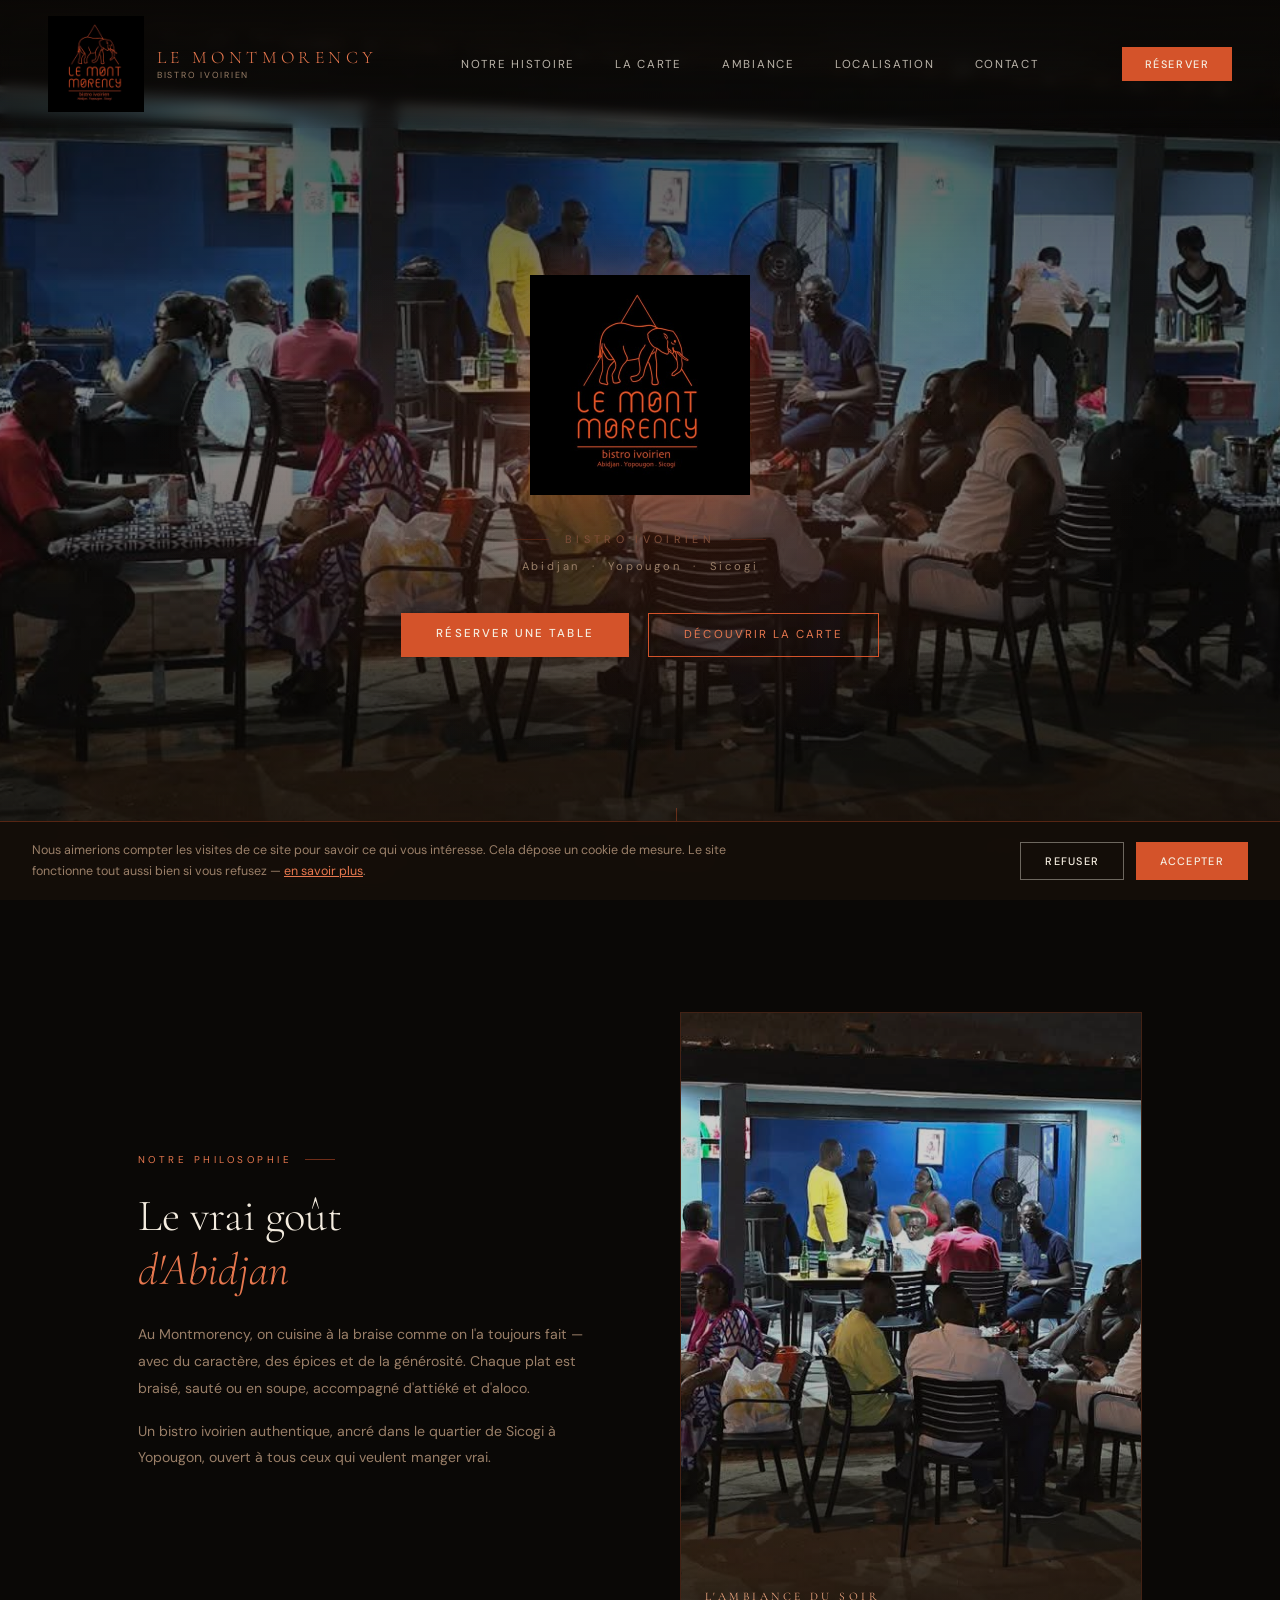
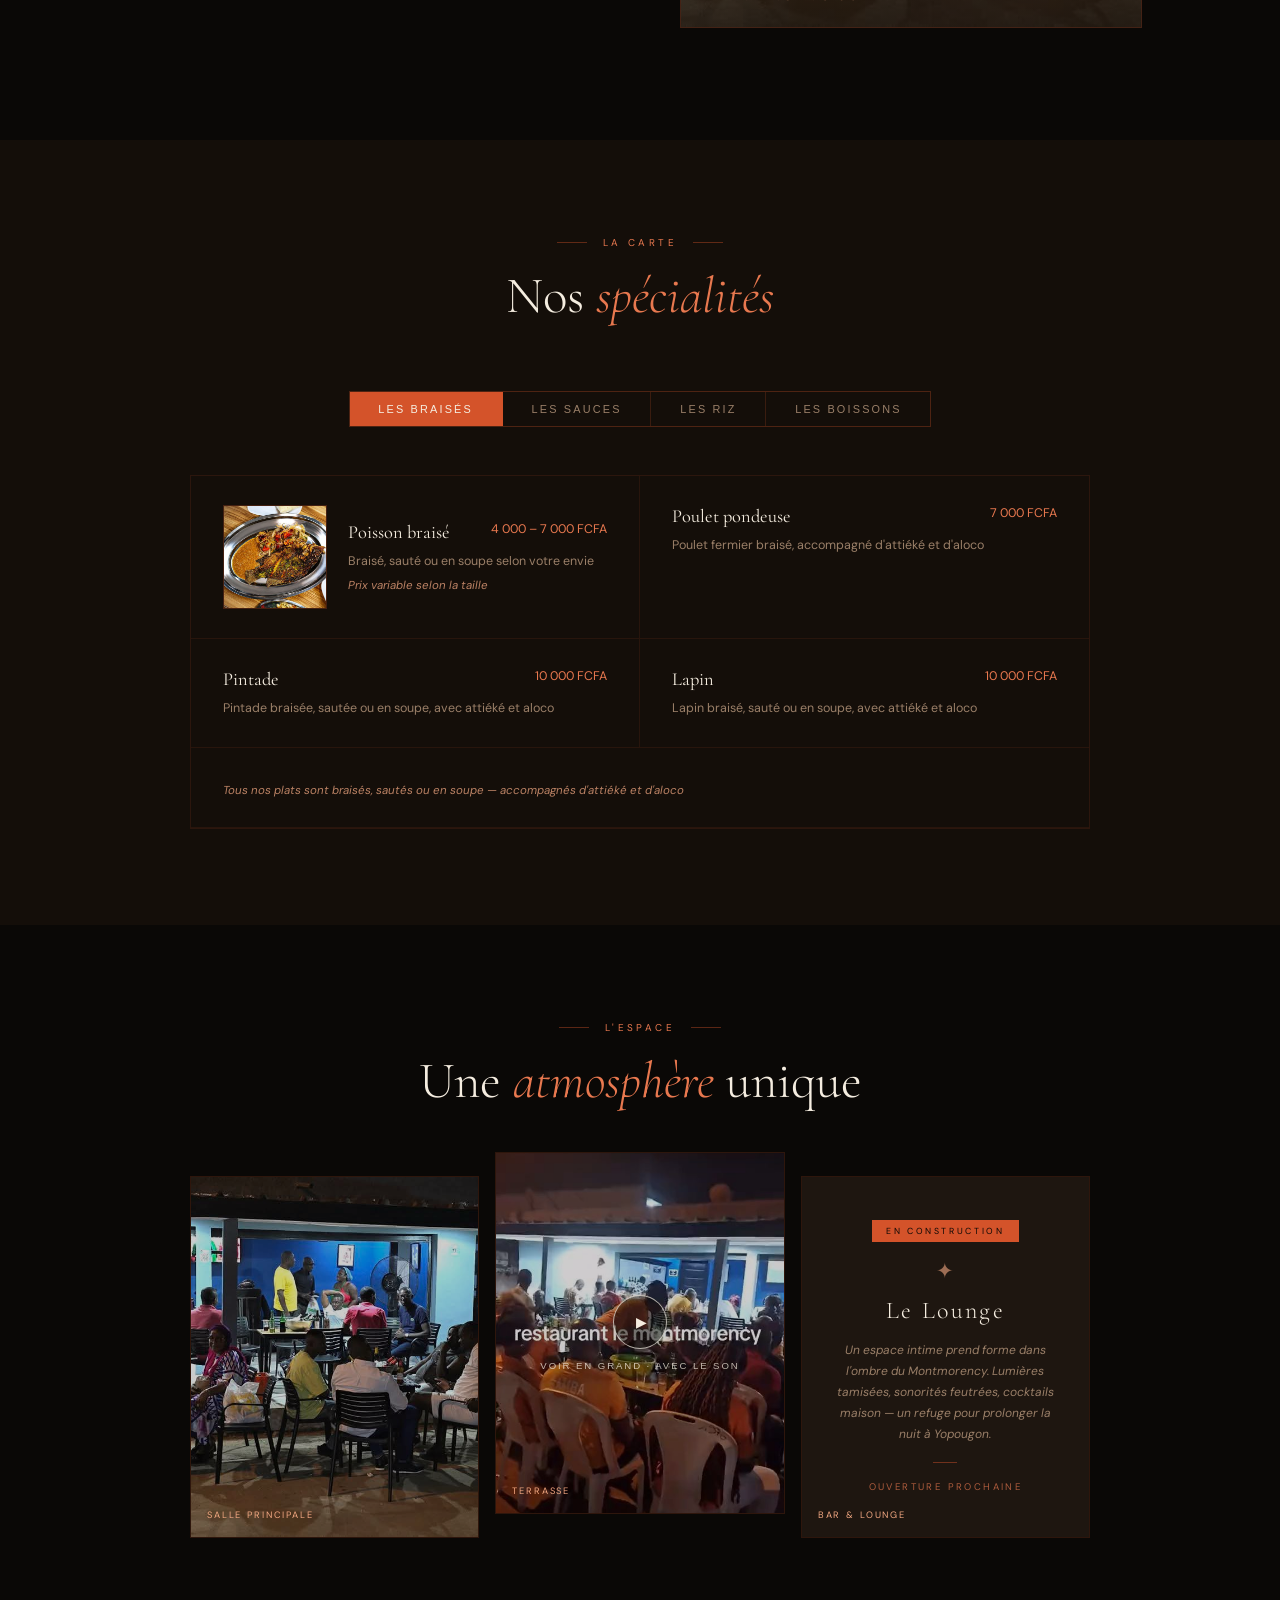
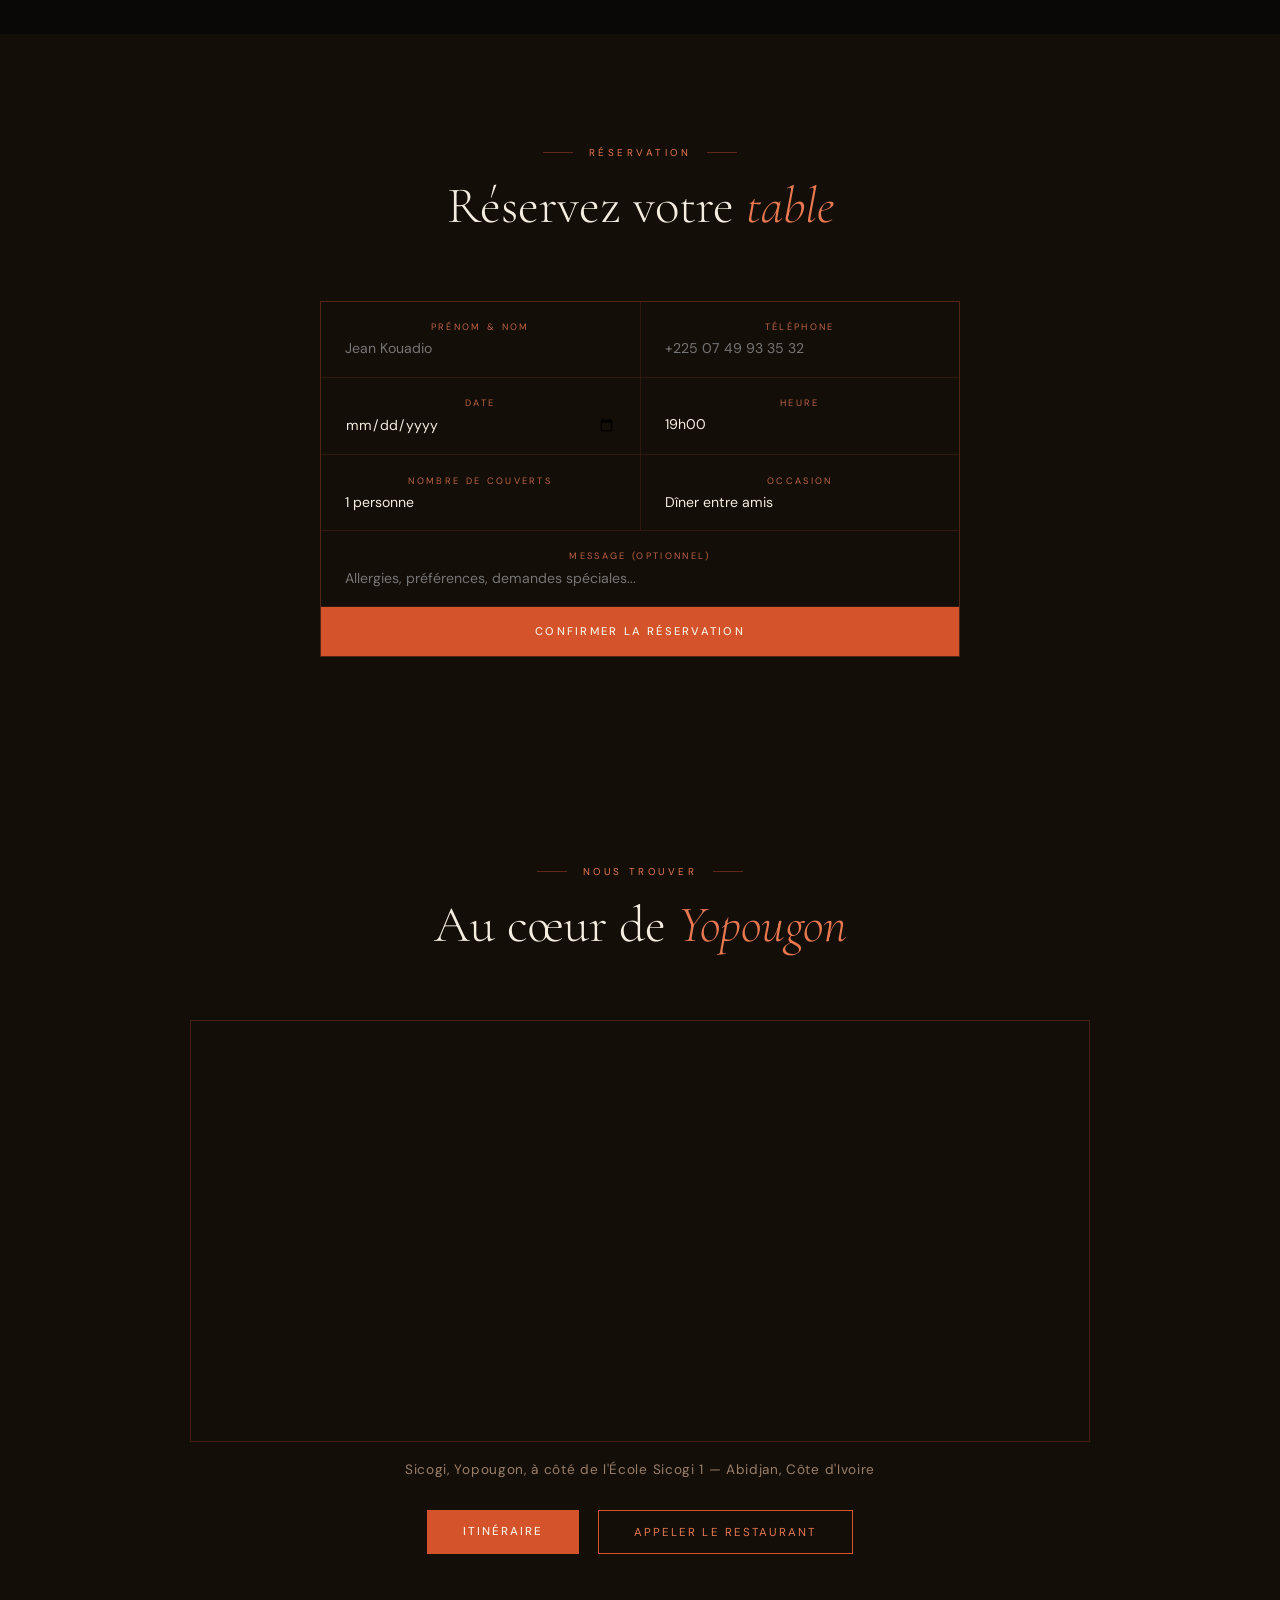
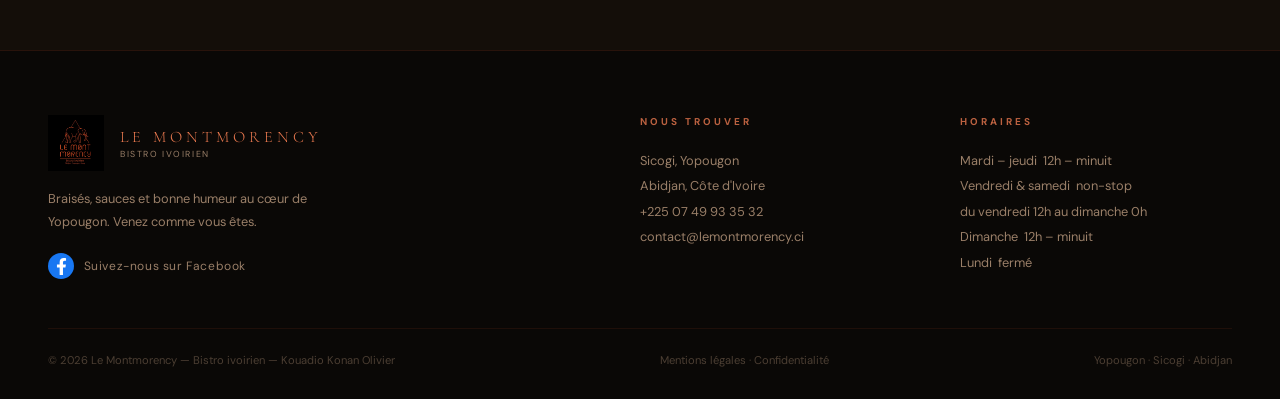
<file: index.html>
<!DOCTYPE html>
<html lang="fr">
<head>
<meta charset="UTF-8">

<!-- Mesure d'audience : chargee uniquement apres acceptation (voir bandeau en bas de page) -->
<meta name="viewport" content="width=device-width, initial-scale=1.0">
<meta name="facebook-domain-verification" content="712sda83bv461m9ix8g2ylkyji6txg" />

  <!-- SEO META TAGS -->
  <meta name="description" content="Le Montmorency — Bistro ivoirien à Yopougon Sicogi, Abidjan. Spécialités de braisés, sauces ivoiriennes et boissons. Ouvert du mardi au dimanche. Réservation : +225 07 49 93 35 32">
  <meta name="keywords" content="restaurant Abidjan, bistro ivoirien, braisé Yopougon, maquis Abidjan, poisson braisé Abidjan, restaurant Sicogi, cuisine ivoirienne, Le Montmorency, pintade braisée, attiéké aloco">
  <meta name="author" content="Le Montmorency">
  <meta name="robots" content="index, follow">
  <link rel="canonical" href="https://lemontmorency.ci">

  <!-- GEO LOCALISATION -->
  <meta name="geo.region" content="CI-AB">
  <meta name="geo.placename" content="Yopougon, Abidjan, Côte d'Ivoire">
  <meta name="geo.position" content="5.3415041;-4.0773175">
  <meta name="ICBM" content="5.3415041, -4.0773175">

  <!-- OPEN GRAPH (Facebook, WhatsApp, Instagram) -->
  <meta property="og:type" content="restaurant">
  <meta property="og:title" content="Le Montmorency — Bistro ivoirien · Abidjan">
  <meta property="og:description" content="Braisés, sauces et bonne humeur au cœur de Yopougon Sicogi. Poisson braisé, poulet pondeuse, pintade, lapin. Ouvert mar–dim.">
  <meta property="og:url" content="https://lemontmorency.ci">
  <meta property="og:locale" content="fr_CI">
  <meta property="og:site_name" content="Le Montmorency">
  <meta property="og:image" content="https://lemontmorency.ci/og-image.jpg">
  <meta property="og:image:width" content="1200">
  <meta property="og:image:height" content="630">
  <meta property="og:image:alt" content="Le Montmorency — bistro ivoirien à Yopougon Sicogi, Abidjan">

  <!-- TWITTER CARD -->
  <meta name="twitter:card" content="summary_large_image">
  <meta name="twitter:title" content="Le Montmorency — Bistro ivoirien · Abidjan">
  <meta name="twitter:description" content="Braisés, sauces et bonne humeur au cœur de Yopougon Sicogi, Abidjan.">
  <meta name="twitter:image" content="https://lemontmorency.ci/og-image.jpg">

  <!-- SCHEMA.ORG (données structurées pour Google) -->
  <script type="application/ld+json">
  {
    "@context": "https://schema.org",
    "@type": "Restaurant",
    "name": "Le Montmorency",
    "description": "Bistro ivoirien spécialisé dans les braisés, sauces traditionnelles et boissons. Ambiance conviviale à Yopougon Sicogi, Abidjan.",
    "url": "https://lemontmorency.ci",
    "telephone": "+2250749933532",
    "cuisines": "Ivoirienne, Africaine",
    "priceRange": "500 FCFA - 10000 FCFA",
    "address": {
      "@type": "PostalAddress",
      "streetAddress": "Sicogi, à côté de l'École Sicogi 1",
      "addressLocality": "Yopougon",
      "addressRegion": "Abidjan",
      "addressCountry": "CI"
    },
    "geo": {
      "@type": "GeoCoordinates",
      "latitude": 5.3415041,
      "longitude": -4.0773175
    },
    "openingHoursSpecification": [
      {
        "@type": "OpeningHoursSpecification",
        "dayOfWeek": ["Tuesday", "Wednesday", "Thursday"],
        "opens": "12:00",
        "closes": "00:00"
      },
      {
        "@type": "OpeningHoursSpecification",
        "dayOfWeek": "Friday",
        "opens": "12:00",
        "closes": "00:00"
      },
      {
        "@type": "OpeningHoursSpecification",
        "dayOfWeek": "Saturday",
        "opens": "00:00",
        "closes": "23:59"
      },
      {
        "@type": "OpeningHoursSpecification",
        "dayOfWeek": "Sunday",
        "opens": "12:00",
        "closes": "00:00"
      }
    ],
    "servesCuisine": ["Cuisine ivoirienne", "Braisés", "Sauces africaines"],
    "menu": "https://lemontmorency.ci/#menu",
    "acceptsReservations": true,
    "sameAs": ["https://www.facebook.com/people/Restaurant-Le-Montmorency/61584772423713/"]
  }
  </script>


  <link rel="icon" href="/favicon.ico" sizes="any">
  <link rel="apple-touch-icon" href="/apple-touch-icon.png">
  <title>Le Montmorency — Bistro ivoirien · Abidjan</title>
<link href="https://fonts.googleapis.com/css2?family=Cormorant+Garamond:ital,wght@0,300;0,400;0,600;1,300;1,400&family=DM+Sans:wght@300;400;500&display=swap" rel="stylesheet">
<style>
  *, *::before, *::after { box-sizing: border-box; margin: 0; padding: 0; }
  :root {
    --orange: #D4532A;
    --orange-light: #E8784F;
    --orange-pale: #F2A882;
    --dark: #0A0806;
    --dark2: #140E09;
    --dark3: #1E1610;
    --cream: #F5EDE0;
    --text-muted: #9A7F68;
  }
  body { font-family: 'DM Sans', sans-serif; background: var(--dark); color: var(--cream); overflow-x: hidden; }

  /* NAV */
  nav {
    position: fixed; top: 0; left: 0; right: 0; z-index: 100;
    display: flex; align-items: center; justify-content: space-between;
    padding: 1rem 3rem;
    background: linear-gradient(to bottom, rgba(10,8,6,0.97), transparent);
    backdrop-filter: blur(6px);
  }
  .nav-logo { display: flex; align-items: center; gap: 0.8rem; }
  .nav-logo img { height: 96px; width: 96px; object-fit: contain; }
  .nav-logo-text { font-family: 'Cormorant Garamond', serif; font-size: 1.1rem; font-weight: 300; letter-spacing: 0.25em; color: var(--orange-light); text-transform: uppercase; line-height: 1.2; }
  .nav-logo-sub { font-size: 0.55rem; letter-spacing: 0.2em; color: var(--text-muted); text-transform: uppercase; }
  .nav-links { display: flex; gap: 2.5rem; }
  .nav-links a { font-size: 0.72rem; font-weight: 400; letter-spacing: 0.15em; text-transform: uppercase; color: var(--cream); text-decoration: none; opacity: 0.75; transition: opacity 0.2s; }
  .nav-links a:hover { opacity: 1; color: var(--orange-light); }
  .nav-cta { font-size: 0.68rem; font-weight: 500; letter-spacing: 0.15em; text-transform: uppercase; color: var(--cream); background: var(--orange); border: none; cursor: pointer; padding: 0.6rem 1.4rem; transition: background 0.2s; }
  .nav-cta:hover { background: var(--orange-light); }

  /* HERO */
  .hero {
    min-height: 100vh; display: flex; flex-direction: column;
    align-items: center; justify-content: center;
    text-align: center; padding: 6rem 2rem 4rem; position: relative; overflow: hidden;
    background: url('photo.jpg') center center / cover no-repeat;
  }
  .hero-overlay {
    position: absolute; inset: 0; z-index: 1;
    background:
      radial-gradient(ellipse 60% 45% at 50% 55%, rgba(212,83,42,0.18) 0%, transparent 65%),
      linear-gradient(to bottom, rgba(10,8,6,0.75) 0%, rgba(10,8,6,0.45) 45%, rgba(10,8,6,0.85) 100%);
  }
  .sr-only {
    position: absolute; width: 1px; height: 1px; padding: 0; margin: -1px;
    overflow: hidden; clip: rect(0,0,0,0); white-space: nowrap; border: 0;
  }
  .hero-logo { position: relative; z-index: 2; width: 220px; margin-bottom: 2rem; }
  .hero-logo img { width: 100%; filter: drop-shadow(0 0 30px rgba(212,83,42,0.3)); }
  .hero-tagline {
    font-size: 0.68rem; letter-spacing: 0.4em; text-transform: uppercase;
    color: var(--orange-pale); margin-bottom: 0.8rem; position: relative;
    display: flex; align-items: center; gap: 1rem;
  }
  .hero-tagline::before, .hero-tagline::after { content: ''; width: 35px; height: 0.5px; background: var(--orange); opacity: 0.5; }
  .hero-location { z-index: 2; font-size: 0.7rem; letter-spacing: 0.25em; color: var(--text-muted); margin-bottom: 2.5rem; position: relative; }
  .hero-btns { display: flex; gap: 1.2rem; position: relative; z-index: 2; }
  .btn-primary { font-size: 0.72rem; font-weight: 500; letter-spacing: 0.18em; text-transform: uppercase; color: var(--cream); background: var(--orange); border: none; cursor: pointer; padding: 0.85rem 2.2rem; transition: all 0.25s; }
  .btn-primary:hover { background: var(--orange-light); transform: translateY(-1px); }
  .btn-secondary { font-size: 0.72rem; font-weight: 400; letter-spacing: 0.18em; text-transform: uppercase; color: var(--orange-light); background: transparent; border: 0.5px solid var(--orange); cursor: pointer; padding: 0.85rem 2.2rem; transition: all 0.25s; }
  .btn-secondary:hover { background: rgba(212,83,42,0.1); }
  .hero-scroll { z-index: 2; position: absolute; bottom: 2rem; left: 50%; transform: translateX(-50%); display: flex; flex-direction: column; align-items: center; gap: 0.5rem; }
  .scroll-line { width: 0.5px; height: 40px; background: var(--orange); opacity: 0.4; animation: scrollPulse 2s ease-in-out infinite; }
  @keyframes scrollPulse { 0%,100%{opacity:0.1;transform:scaleY(0.5)} 50%{opacity:0.5;transform:scaleY(1)} }
  .scroll-text { font-size: 0.58rem; letter-spacing: 0.25em; color: var(--text-muted); text-transform: uppercase; }

  /* ABOUT */
  .about { padding: 7rem 3rem; display: grid; grid-template-columns: 1fr 1fr; gap: 5rem; align-items: center; max-width: 1100px; margin: 0 auto; }
  .section-label { font-size: 0.62rem; letter-spacing: 0.35em; text-transform: uppercase; color: var(--orange-light); margin-bottom: 1.5rem; display: flex; align-items: center; gap: 0.8rem; }
  .section-label::after { content: ''; width: 30px; height: 0.5px; background: var(--orange); opacity: 0.5; }
  .about-text h2 { font-family: 'Cormorant Garamond', serif; font-size: clamp(2rem, 3.5vw, 3rem); font-weight: 300; line-height: 1.2; margin-bottom: 1.5rem; }
  .about-text h2 em { font-style: italic; color: var(--orange-light); }
  .about-text p { font-size: 0.88rem; line-height: 1.9; color: var(--text-muted); margin-bottom: 1rem; }
  .about-visual { position: relative; aspect-ratio: 3/4; background: var(--dark3); border: 0.5px solid rgba(212,83,42,0.2); overflow: hidden; }
  .about-photo { width: 100%; height: 100%; object-fit: cover; opacity: 0.8; }
  .about-visual-overlay { position: absolute; inset: 0; background: linear-gradient(to top, rgba(10,8,6,0.65) 0%, transparent 50%); }
  .about-visual-label { position: absolute; bottom: 1.5rem; left: 1.5rem; font-family: 'Cormorant Garamond', serif; font-size: 0.72rem; letter-spacing: 0.3em; text-transform: uppercase; color: var(--orange-pale); }

  /* MENU */
  .menu-section { padding: 6rem 3rem; background: var(--dark2); }
  .section-header { text-align: center; margin-bottom: 4rem; }
  .section-header .label { font-size: 0.62rem; letter-spacing: 0.35em; text-transform: uppercase; color: var(--orange-light); margin-bottom: 1rem; display: flex; align-items: center; justify-content: center; gap: 1rem; }
  .section-header .label::before, .section-header .label::after { content: ''; width: 30px; height: 0.5px; background: var(--orange); opacity: 0.4; }
  .section-header h2 { font-family: 'Cormorant Garamond', serif; font-size: clamp(2rem, 4vw, 3.2rem); font-weight: 300; }
  .section-header h2 em { font-style: italic; color: var(--orange-light); }

  .menu-tabs { display: flex; justify-content: center; margin-bottom: 3rem; border: 0.5px solid rgba(212,83,42,0.3); width: fit-content; margin-left: auto; margin-right: auto; }
  .menu-tab { font-size: 0.68rem; letter-spacing: 0.2em; text-transform: uppercase; color: var(--text-muted); padding: 0.7rem 1.8rem; background: transparent; border: none; cursor: pointer; transition: all 0.2s; border-right: 0.5px solid rgba(212,83,42,0.2); }
  .menu-tab:last-child { border-right: none; }
  .menu-tab.active { background: var(--orange); color: var(--cream); }

  .menu-grid { display: grid; grid-template-columns: repeat(2, 1fr); gap: 0; max-width: 900px; margin: 0 auto; border: 0.5px solid rgba(212,83,42,0.12); }
  .menu-item { padding: 1.8rem 2rem; border-right: 0.5px solid rgba(212,83,42,0.1); border-bottom: 0.5px solid rgba(212,83,42,0.1); transition: background 0.2s; }
  .menu-item:hover { background: rgba(212,83,42,0.06); }
  .menu-item:nth-child(even) { border-right: none; }
  .menu-item.full { grid-column: 1 / -1; border-right: none; }
  .menu-item-header { display: flex; flex-wrap: wrap; justify-content: space-between; align-items: flex-start; margin-bottom: 0.5rem; gap: 0.2rem 1rem; }
  .menu-item-name { font-family: 'Cormorant Garamond', serif; font-size: 1.15rem; font-weight: 400; }
  .menu-item-price { font-size: 0.78rem; color: var(--orange-light); font-weight: 400; white-space: nowrap; }
  .menu-item-desc { font-size: 0.78rem; color: var(--text-muted); line-height: 1.65; }
  .menu-item-note { font-size: 0.72rem; color: var(--orange-pale); font-style: italic; margin-top: 0.4rem; opacity: 0.75; }
  /* Variante avec photo : s'ajoute plat par plat, les autres restent en texte */
  .menu-item.avec-photo { display: grid; grid-template-columns: 104px minmax(0, 1fr); gap: 1.3rem; align-items: center; }
  .menu-item { min-width: 0; }
  .menu-item-photo {
    width: 104px; height: 104px; object-fit: cover; display: block;
    border: 0.5px solid rgba(212,83,42,0.25);
  }

  .menu-single { max-width: 900px; margin: 0 auto; border: 0.5px solid rgba(212,83,42,0.12); }
  .boissons-grid { display: grid; grid-template-columns: repeat(3, 1fr); }
  .boisson-col { padding: 1.5rem 2rem; border-right: 0.5px solid rgba(212,83,42,0.1); }
  .boisson-col:last-child { border-right: none; }
  .boisson-item { display: flex; justify-content: space-between; align-items: center; padding: 0.5rem 0; border-bottom: 0.5px solid rgba(212,83,42,0.06); }
  .boisson-item:last-child { border-bottom: none; }
  .boisson-name { font-size: 0.85rem; color: var(--cream); }
  .boisson-price { font-size: 0.75rem; color: var(--orange-light); }

  /* AMBIANCE */
  .ambiance { padding: 6rem 3rem; text-align: center; }
  .photo-grid { display: grid; grid-template-columns: repeat(3, 1fr); gap: 1rem; max-width: 900px; margin: 3rem auto 0; }
  .photo-card { aspect-ratio: 4/5; overflow: hidden; position: relative; border: 0.5px solid rgba(212,83,42,0.18); transition: border-color 0.3s; }
  .photo-card:hover { border-color: rgba(212,83,42,0.5); }
  .photo-card img { width: 100%; height: 100%; object-fit: cover; opacity: 0.8; transition: opacity 0.3s; }
  .photo-card:hover img { opacity: 1; }
  .photo-card:nth-child(2) { margin-top: -1.5rem; }
  .photo-card-label { position: absolute; bottom: 1rem; left: 1rem; font-size: 0.58rem; letter-spacing: 0.2em; text-transform: uppercase; color: var(--orange-pale); }
  .photo-placeholder-inner { width: 100%; height: 100%; background: var(--dark3); display: flex; flex-direction: column; align-items: center; justify-content: center; gap: 0.8rem; }
  .photo-placeholder-inner svg { width: 30px; opacity: 0.18; }
  .photo-placeholder-inner span { font-size: 0.58rem; letter-spacing: 0.2em; text-transform: uppercase; color: var(--text-muted); opacity: 0.45; }

  /* TERRASSE VIDEO */
  .photo-card img { width: 100%; height: 100%; object-fit: cover; }

  /* LOUNGE EN CONSTRUCTION */
  .lounge-inner {
    width: 100%; height: 100%; background: var(--dark3);
    display: flex; flex-direction: column; align-items: center; justify-content: center;
    padding: 2rem 1.5rem; text-align: center; gap: 0.9rem;
    border: none;
  }
  .lounge-badge {
    font-size: 0.55rem; letter-spacing: 0.3em; text-transform: uppercase;
    color: var(--dark); background: var(--orange); padding: 0.3rem 0.9rem;
    margin-bottom: 0.3rem;
  }
  .lounge-icon { font-size: 1.3rem; color: var(--orange-pale); opacity: 0.6; line-height: 1; }
  .lounge-title {
    font-family: 'Cormorant Garamond', serif; font-size: 1.5rem; font-weight: 300;
    color: var(--cream); letter-spacing: 0.1em;
  }
  .lounge-story {
    font-size: 0.75rem; color: var(--text-muted); line-height: 1.75;
    font-style: italic; max-width: 220px;
  }
  .lounge-separator { width: 24px; height: 0.5px; background: var(--orange); opacity: 0.45; margin: 0.2rem auto; }
  .lounge-coming { font-size: 0.6rem; letter-spacing: 0.25em; text-transform: uppercase; color: var(--orange-light); opacity: 0.7; }

  /* RESERVATION */
  .reservation { padding: 7rem 3rem; background: var(--dark2); text-align: center; }
  .resa-form { max-width: 640px; margin: 3rem auto 0; display: grid; grid-template-columns: 1fr 1fr; gap: 1px; background: rgba(212,83,42,0.15); border: 0.5px solid rgba(212,83,42,0.22); }
  .form-field { background: var(--dark2); padding: 1.2rem 1.5rem; display: flex; flex-direction: column; gap: 0.4rem; }
  .form-field.full { grid-column: 1 / -1; }
  .form-field label { font-size: 0.58rem; letter-spacing: 0.25em; text-transform: uppercase; color: var(--orange-light); opacity: 0.8; }
  .form-field input, .form-field select { background: transparent; border: none; outline: none; font-family: 'DM Sans', sans-serif; font-size: 0.88rem; color: var(--cream); padding: 0; appearance: none; }
  .form-field select option { background: var(--dark2); }
  .resa-btn { grid-column: 1 / -1; padding: 1.1rem; background: var(--orange); border: none; cursor: pointer; font-family: 'DM Sans', sans-serif; font-size: 0.7rem; font-weight: 500; letter-spacing: 0.2em; text-transform: uppercase; color: var(--cream); transition: background 0.2s; }
  .resa-btn:hover { background: var(--orange-light); }

  /* LOCALISATION */
  .location { padding: 6rem 3rem; background: var(--dark2); text-align: center; }
  .location-map {
    max-width: 900px; margin: 3rem auto 0; border: 0.5px solid rgba(212,83,42,0.25);
    overflow: hidden; position: relative;
  }
  .location-map iframe {
    width: 100%; height: 420px; border: none; display: block;
    filter: grayscale(0.3) contrast(1.05);
  }
  .location-actions { margin-top: 2rem; display: flex; justify-content: center; gap: 1.2rem; flex-wrap: wrap; }
  .location-address { font-size: 0.85rem; color: var(--text-muted); margin-top: 1.2rem; letter-spacing: 0.05em; }

  /* FOOTER */
  footer { padding: 4rem 3rem 2rem; border-top: 0.5px solid rgba(212,83,42,0.15); }
  .footer-top { display: grid; grid-template-columns: 2fr 1fr 1fr; gap: 3rem; margin-bottom: 3rem; align-items: start; }
  .footer-logo { display: flex; align-items: center; gap: 1rem; margin-bottom: 1rem; }
  .footer-logo img { height: 56px; width: 56px; object-fit: contain; }
  .footer-logo-text { font-family: 'Cormorant Garamond', serif; font-size: 1rem; font-weight: 300; letter-spacing: 0.25em; color: var(--orange-light); text-transform: uppercase; line-height: 1.3; }
  .footer-logo-sub { font-size: 0.55rem; letter-spacing: 0.18em; color: var(--text-muted); text-transform: uppercase; }
  .footer-brand p { font-size: 0.8rem; color: var(--text-muted); line-height: 1.8; max-width: 280px; }
  .footer-col h4 { font-size: 0.62rem; letter-spacing: 0.3em; text-transform: uppercase; color: var(--orange-light); margin-bottom: 1.2rem; opacity: 0.8; }
  .footer-col p, .footer-col a { font-size: 0.8rem; color: var(--text-muted); line-height: 2; display: block; text-decoration: none; transition: color 0.2s; }
  .footer-col a:hover { color: var(--cream); }
  .footer-social {
    display: inline-flex; align-items: center; gap: 0.6rem; margin-top: 1.2rem;
    font-size: 0.75rem; letter-spacing: 0.05em; color: var(--text-muted);
    text-decoration: none; transition: color 0.2s;
  }
  .footer-social:hover { color: var(--cream); }
  .footer-social-icon {
    width: 26px; height: 26px; border-radius: 50%;
    background: #1877F2;                 /* bleu officiel de la marque */
    display: inline-flex; align-items: center; justify-content: center;
    color: #FFFFFF; transition: all 0.2s;
  }
  .footer-social-icon svg { display: block; margin-top: 1px; }
  .footer-social:hover .footer-social-icon { background: #3B8BFF; transform: translateY(-1px); }
  .footer-bottom { border-top: 0.5px solid rgba(212,83,42,0.1); padding-top: 1.5rem; display: flex; justify-content: space-between; }
  .footer-bottom p { font-size: 0.7rem; color: var(--text-muted); opacity: 0.45; }
  .footer-legal a { color: var(--text-muted); text-decoration: none; transition: color 0.2s; }
  .footer-legal a:hover { color: var(--orange-light); opacity: 1; }

  @keyframes fadeUp { from{opacity:0;transform:translateY(20px)} to{opacity:1;transform:translateY(0)} }
  .hero > * { animation: fadeUp 0.8s ease both; }
  .hero-logo { animation-delay: 0.05s; }
  .hero-tagline { animation-delay: 0.2s; }
  .hero-location { animation-delay: 0.32s; }
  .hero-btns { animation-delay: 0.45s; }

  .sound-btn {
    position: absolute; bottom: 5rem; right: 2rem; z-index: 10;
    background: rgba(10,8,6,0.6); border: 0.5px solid rgba(212,83,42,0.5);
    color: var(--cream); cursor: pointer; width: 42px; height: 42px;
    border-radius: 50%; display: flex; align-items: center; justify-content: center;
    font-size: 1.1rem; transition: all 0.25s; backdrop-filter: blur(4px);
  }
  .sound-btn:hover { background: rgba(212,83,42,0.4); border-color: var(--orange); }

  /* RESPONSIVE - MOBILE */
  @media (max-width: 768px) {
    nav { padding: 0.8rem 1.2rem; gap: 0.8rem; }
    .nav-logo img { height: 56px; width: 56px; }
    .nav-links { display: none; }
    .nav-logo-text { font-size: 0.78rem; letter-spacing: 0.12em; }
    .nav-cta { padding: 0.5rem 1rem; font-size: 0.62rem; }

    .hero { padding: 5rem 1.2rem 3rem; }
    .hero-logo { width: 150px; }
    .hero-btns { flex-direction: column; width: 100%; max-width: 280px; }
    .btn-primary, .btn-secondary { width: 100%; text-align: center; }

    .about { grid-template-columns: 1fr; padding: 3.5rem 1.2rem; gap: 2.5rem; }

    .menu-section { padding: 3.5rem 1.2rem; }
    .menu-grid { grid-template-columns: 1fr; }
    .menu-item:nth-child(even) { border-right: 0.5px solid rgba(212,83,42,0.1); }
    .menu-tabs { width: 100%; }
    .menu-tab { flex: 1; padding: 0.7rem 0.5rem; font-size: 0.58rem; }

    .boissons-grid { grid-template-columns: 1fr; }
    .boisson-col { border-right: none; border-bottom: 0.5px solid rgba(212,83,42,0.1); }
    .boisson-col:last-child { border-bottom: none; }

    .ambiance { padding: 3.5rem 1.2rem; }
    .photo-grid { grid-template-columns: 1fr; max-width: 320px; }
    .photo-card:nth-child(2) { margin-top: 0; }

    .reservation { padding: 3.5rem 1.2rem; }
    .resa-form { grid-template-columns: 1fr; }

    .location { padding: 3.5rem 1.2rem; }
    .location-map iframe { height: 300px; }

    .footer-top { grid-template-columns: 1fr; gap: 2rem; }
    footer { padding: 3rem 1.2rem 1.5rem; }
    .footer-bottom { flex-direction: column; gap: 0.5rem; text-align: center; }

    .sound-btn { bottom: 1.5rem; right: 1.2rem; }
  }

  @media (max-width: 480px) {
    .hero h1, .hero-logo + .hero-tagline { font-size: 0.6rem; }
  }

  /* VIDEO EN GRAND */
  .video-open {
    position: absolute; inset: 0; z-index: 2;
    display: flex; flex-direction: column; align-items: center; justify-content: center; gap: 0.7rem;
    background: transparent; border: none; cursor: pointer;
    color: var(--cream); transition: background 0.25s;
  }
  .video-open:hover { background: rgba(10,8,6,0.35); }
  .video-open-icon {
    width: 54px; height: 54px; border-radius: 50%;
    border: 0.5px solid rgba(245,239,230,0.7); background: rgba(10,8,6,0.45);
    display: flex; align-items: center; justify-content: center;
    font-size: 0.9rem; padding-left: 3px; transition: all 0.25s;
  }
  .video-open:hover .video-open-icon { background: var(--orange); border-color: var(--orange); }
  .video-open-text {
    font-size: 0.6rem; letter-spacing: 0.2em; text-transform: uppercase;
    opacity: 0.75; transition: opacity 0.25s; text-align: center;
    text-shadow: 0 1px 6px rgba(6,5,4,0.8);
  }
  .video-open:hover .video-open-text, .video-open:focus-visible .video-open-text { opacity: 1; }

  .video-plein {
    position: fixed; inset: 0; z-index: 200;
    background: rgba(6,5,4,0.94); backdrop-filter: blur(6px);
    display: none; align-items: center; justify-content: center; padding: 2rem;
  }
  .video-plein.ouvert { display: flex; }
  .video-plein video {
    max-width: min(100%, 520px); max-height: 86vh;
    border: 0.5px solid rgba(212,83,42,0.3);
  }
  .video-fermer {
    position: absolute; top: 1.2rem; right: 1.4rem;
    width: 44px; height: 44px; border-radius: 50%;
    background: rgba(10,8,6,0.6); border: 0.5px solid rgba(212,83,42,0.5);
    color: var(--cream); font-size: 1.2rem; cursor: pointer; line-height: 1;
    display: flex; align-items: center; justify-content: center; transition: all 0.25s;
  }
  .video-fermer:hover { background: var(--orange); border-color: var(--orange); }

  @media (max-width: 768px) {
    .video-plein { padding: 1rem; }
  }

  /* BANDEAU DE CONSENTEMENT */
  .consentement {
    position: fixed; left: 0; right: 0; bottom: 0; z-index: 300;
    display: none; align-items: center; gap: 1.5rem;
    padding: 1.1rem 2rem;
    background: rgba(20,14,9,0.97); backdrop-filter: blur(8px);
    border-top: 0.5px solid rgba(212,83,42,0.35);
  }
  .consentement.visible { display: flex; }
  .consentement-texte { font-size: 0.78rem; color: var(--text-muted); line-height: 1.7; max-width: 720px; }
  .consentement-texte a { color: var(--orange-light); text-decoration: underline; }
  .consentement-boutons { display: flex; gap: 0.7rem; margin-left: auto; flex-shrink: 0; }
  .consentement button {
    font-family: inherit; font-size: 0.68rem; font-weight: 500;
    letter-spacing: 0.12em; text-transform: uppercase;
    padding: 0.7rem 1.5rem; cursor: pointer; transition: all 0.2s; white-space: nowrap;
  }
  .consentement .accepter { background: var(--orange); color: var(--cream); border: none; }
  .consentement .accepter:hover { background: var(--orange-light); }
  .consentement .refuser { background: transparent; color: var(--cream); border: 0.5px solid rgba(245,237,224,0.4); }
  .consentement .refuser:hover { border-color: var(--cream); }

  @media (max-width: 768px) {
    .consentement { flex-direction: column; align-items: stretch; gap: 1rem; padding: 1.1rem 1.2rem; }
    .consentement-boutons { margin-left: 0; }
    .consentement button { flex: 1; }
  }

  /* PLAT VEDETTE (onglet Les Riz) */
  .plat-vedette {
    max-width: 900px; margin: 0 auto;
    display: grid; grid-template-columns: 1fr 1fr;
    border: 0.5px solid rgba(212,83,42,0.25); overflow: hidden;
  }
  .plat-photo { position: relative; background: var(--dark3); }
  .plat-photo img { width: 100%; height: 100%; object-fit: cover; display: block; }
  .plat-infos {
    background: var(--dark2); padding: 3rem 2.5rem;
    display: flex; flex-direction: column; justify-content: center; gap: 0.9rem;
  }
  .plat-jour {
    font-size: 0.6rem; letter-spacing: 0.3em; text-transform: uppercase;
    background: var(--orange); color: var(--cream);
    padding: 0.35rem 0.8rem; width: fit-content;
  }
  .plat-infos .menu-item-header { margin: 0; }

  @media (max-width: 768px) {
    .plat-vedette { grid-template-columns: 1fr; }
    .plat-infos { padding: 2rem 1.5rem; }
  }
</style>
</head>
<body>

<!-- NAV -->
<nav>
  <div class="nav-logo">
    <img src="logo.jpg" alt="Le Montmorency">
    <div>
      <div class="nav-logo-text">Le Montmorency</div>
      <div class="nav-logo-sub">Bistro ivoirien</div>
    </div>
  </div>
  <div class="nav-links">
    <a href="#about">Notre histoire</a>
    <a href="#menu">La carte</a>
    <a href="#ambiance">Ambiance</a>
    <a href="#localisation">Localisation</a>
    <a href="#contact">Contact</a>
  </div>
  <a href="#reservation" class="nav-cta" style="text-decoration:none;display:inline-block;">Réserver</a>
</nav>

<!-- HERO -->
<section class="hero">
  <div class="hero-overlay"></div>
  <h1 class="sr-only">Le Montmorency — Bistro ivoirien à Yopougon, Abidjan</h1>
  <div class="hero-logo">
    <img src="logo.jpg" alt="Le Montmorency">
  </div>
  <div class="hero-tagline">Bistro ivoirien</div>
  <p class="hero-location">Abidjan &nbsp;·&nbsp; Yopougon &nbsp;·&nbsp; Sicogi</p>
  <div class="hero-btns">
    <a href="#reservation" class="btn-primary" style="text-decoration:none;display:inline-block;">Réserver une table</a>
    <a href="#menu" class="btn-secondary" style="text-decoration:none;display:inline-block;">Découvrir la carte</a>
  </div>
  <div class="hero-scroll">
    <div class="scroll-line"></div>
    <span class="scroll-text">Découvrir</span>
  </div>
</section>

<!-- ABOUT -->
<section class="about" id="about">
  <div class="about-text">
    <div class="section-label">Notre philosophie</div>
    <h2>Le vrai goût<br><em>d'Abidjan</em></h2>
    <p>Au Montmorency, on cuisine à la braise comme on l'a toujours fait — avec du caractère, des épices et de la générosité. Chaque plat est braisé, sauté ou en soupe, accompagné d'attiéké et d'aloco.</p>
    <p>Un bistro ivoirien authentique, ancré dans le quartier de Sicogi à Yopougon, ouvert à tous ceux qui veulent manger vrai.</p>
  </div>
  <div class="about-visual">
    <img class="about-photo" src="photo.jpg" alt="Ambiance Le Montmorency">
    <div class="about-visual-overlay"></div>
    <span class="about-visual-label">L'ambiance du soir</span>
  </div>
</section>

<!-- MENU -->
<section class="menu-section" id="menu">
  <div class="section-header">
    <div class="label">La carte</div>
    <h2>Nos <em>spécialités</em></h2>
  </div>
  <div class="menu-tabs">
    <button class="menu-tab active" onclick="switchTab(this,'braises')">Les Braisés</button>
    <button class="menu-tab" onclick="switchTab(this,'sauces')">Les Sauces</button>
    <button class="menu-tab" onclick="switchTab(this,'riz')">Les Riz</button>
    <button class="menu-tab" onclick="switchTab(this,'boissons')">Les Boissons</button>
  </div>

  <div id="menu-braises">
    <div class="menu-grid">
      <div class="menu-item avec-photo">
        <img class="menu-item-photo" src="poisson-braise.jpg" width="400" height="400" loading="lazy" alt="Poisson braisé entier, servi avec oignons, tomates et sauce">
        <div>
          <div class="menu-item-header"><span class="menu-item-name">Poisson braisé</span><span class="menu-item-price">4 000 – 7 000 FCFA</span></div>
          <p class="menu-item-desc">Braisé, sauté ou en soupe selon votre envie</p>
          <p class="menu-item-note">Prix variable selon la taille</p>
        </div>
      </div>
      <div class="menu-item">
        <div class="menu-item-header"><span class="menu-item-name">Poulet pondeuse</span><span class="menu-item-price">7 000 FCFA</span></div>
        <p class="menu-item-desc">Poulet fermier braisé, accompagné d'attiéké et d'aloco</p>
      </div>
      <div class="menu-item">
        <div class="menu-item-header"><span class="menu-item-name">Pintade</span><span class="menu-item-price">10 000 FCFA</span></div>
        <p class="menu-item-desc">Pintade braisée, sautée ou en soupe, avec attiéké et aloco</p>
      </div>
      <div class="menu-item">
        <div class="menu-item-header"><span class="menu-item-name">Lapin</span><span class="menu-item-price">10 000 FCFA</span></div>
        <p class="menu-item-desc">Lapin braisé, sauté ou en soupe, avec attiéké et aloco</p>
      </div>
      <div class="menu-item full">
        <p class="menu-item-note">Tous nos plats sont braisés, sautés ou en soupe — accompagnés d'attiéké et d'aloco</p>
      </div>
    </div>
  </div>

  <div id="menu-sauces" style="display:none">
    <div class="menu-grid">
      <div class="menu-item avec-photo">
        <img class="menu-item-photo" src="sauce-gombo.jpg" width="400" height="400" loading="lazy" alt="Sauce gombo au peaulo, crabes et poisson, servie avec du placali">
        <div>
          <div class="menu-item-header"><span class="menu-item-name">Sauce Gombo</span><span class="menu-item-price">2 000 FCFA</span></div>
          <p class="menu-item-desc">Peaulo, crabes, poisson</p>
        </div>
      </div>
      <div class="menu-item">
        <div class="menu-item-header"><span class="menu-item-name">Sauce Graine Kpala</span><span class="menu-item-price">2 000 FCFA</span></div>
        <p class="menu-item-desc">Peaulo, crabes, poisson</p>
      </div>
      <div class="menu-item">
        <div class="menu-item-header"><span class="menu-item-name">Sauce Aubergine</span><span class="menu-item-price">1 000 FCFA</span></div>
        <p class="menu-item-desc">Pattes de bœufs</p>
      </div>
      <div class="menu-item avec-photo">
        <img class="menu-item-photo" src="soupe-cabri.jpg" width="400" height="400" loading="lazy" alt="Soupe de cabri avec attiéké">
        <div>
          <div class="menu-item-header"><span class="menu-item-name">Soupe de cabri</span><span class="menu-item-price">2 000 FCFA</span></div>
          <p class="menu-item-desc">Cabri mijoté - avec attiéké</p>
        </div>
      </div>
      <div class="menu-item">
        <p class="menu-item-note" style="padding-top:0.3rem;">Nos plats sont accompagnés de placali, de riz et d'attiéké</p>
      </div>
    </div>
  </div>

  <div id="menu-riz" style="display:none">
    <div class="plat-vedette">
      <div class="plat-photo">
        <img src="riz-soumara.jpg" width="700" height="700" loading="lazy" alt="Riz Soumara Lafri — riz au soumara servi avec sa viande mijotée">
      </div>
      <div class="plat-infos">
        <span class="plat-jour">Tous les mardis</span>
        <div class="menu-item-header"><span class="menu-item-name">Riz Soumara Lafri</span><span class="menu-item-price">1 500 FCFA</span></div>
        <p class="menu-item-desc">Le plat du mardi, préparé au soumara</p>
        <p class="menu-item-note">Servi uniquement le mardi</p>
      </div>
    </div>
  </div>

  <div id="menu-boissons" style="display:none">
    <div class="menu-single">
      <div class="boissons-grid">
        <div class="boisson-col">
          <div class="boisson-item"><span class="boisson-name">Bock</span><span class="boisson-price">600 FCFA</span></div>
          <div class="boisson-item"><span class="boisson-name">Beaufort</span><span class="boisson-price">600 FCFA</span></div>
          <div class="boisson-item"><span class="boisson-name">Castel</span><span class="boisson-price">500 FCFA</span></div>
          <div class="boisson-item"><span class="boisson-name">Sucrerie</span><span class="boisson-price">600 FCFA</span></div>
          <div class="boisson-item"><span class="boisson-name">Chill</span><span class="boisson-price">500 FCFA</span></div>
        </div>
        <div class="boisson-col">
          <div class="boisson-item"><span class="boisson-name">Guiness</span><span class="boisson-price">500 FCFA</span></div>
          <div class="boisson-item"><span class="boisson-name">Guiness grand</span><span class="boisson-price">1 200 FCFA</span></div>
          <div class="boisson-item"><span class="boisson-name">Guiness petit kit</span><span class="boisson-price">1 500 FCFA</span></div>
          <div class="boisson-item"><span class="boisson-name">Ivoire Black</span><span class="boisson-price">500 FCFA</span></div>
          <div class="boisson-item"><span class="boisson-name">Ivoire Bleu</span><span class="boisson-price">500 FCFA</span></div>
        </div>
        <div class="boisson-col">
          <div class="boisson-item"><span class="boisson-name">Malta</span><span class="boisson-price">600 FCFA</span></div>
          <div class="boisson-item"><span class="boisson-name">Heineken le kit</span><span class="boisson-price">2 000 FCFA</span></div>
          <div class="boisson-item"><span class="boisson-name">Desperados le kit</span><span class="boisson-price">2 000 FCFA</span></div>
          <div class="boisson-item"><span class="boisson-name">Eau de source</span><span class="boisson-price">500 FCFA</span></div>
        </div>
      </div>
    </div>
  </div>
</section>

<!-- AMBIANCE -->
<section class="ambiance" id="ambiance">
  <div class="section-header">
    <div class="label">L'espace</div>
    <h2>Une <em>atmosphère</em> unique</h2>
  </div>
  <div class="photo-grid">
    <div class="photo-card">
      <img src="photo.jpg" alt="Salle principale">
      <span class="photo-card-label">Salle principale</span>
    </div>
    <div class="photo-card">
      <img src="terrasse-apercu.jpg" width="480" height="854" loading="lazy" alt="La terrasse du Montmorency un soir d'affluence">
      <button class="video-open" onclick="ouvrirVideo()" aria-label="Voir la vidéo de la terrasse en grand, avec le son">
        <span class="video-open-icon">▶</span>
        <span class="video-open-text">Voir en grand · avec le son</span>
      </button>
      <span class="photo-card-label">Terrasse</span>
    </div>
    <div class="photo-card">
      <div class="lounge-inner">
        <div class="lounge-badge">En construction</div>
        <div class="lounge-icon">✦</div>
        <h3 class="lounge-title">Le Lounge</h3>
        <p class="lounge-story">Un espace intime prend forme dans l'ombre du Montmorency. Lumières tamisées, sonorités feutrées, cocktails maison — un refuge pour prolonger la nuit à Yopougon.</p>
        <div class="lounge-separator"></div>
        <p class="lounge-coming">Ouverture prochaine</p>
      </div>
      <span class="photo-card-label">Bar & lounge</span>
    </div>
  </div>
</section>

<!-- RESERVATION -->
<section class="reservation" id="reservation">
  <div class="section-header">
    <div class="label">Réservation</div>
    <h2>Réservez votre <em>table</em></h2>
  </div>
  <form class="resa-form" name="reservation" method="POST" data-netlify="true" netlify-honeypot="bot-field">
    <input type="hidden" name="form-name" value="reservation">
    <p style="display:none"><label>Ne pas remplir : <input name="bot-field"></label></p>
    <div class="form-field"><label>Prénom & nom</label><input type="text" placeholder="Jean Kouadio" name="nom" required></div>
    <div class="form-field"><label>Téléphone</label><input type="tel" placeholder="+225 07 49 93 35 32" name="telephone" required></div>
    <div class="form-field"><label>Date</label><input type="date" name="date" required></div>
    <div class="form-field"><label>Heure</label><select name="heure"><option>19h00</option><option>19h30</option><option>20h00</option><option>20h30</option><option>21h00</option><option>21h30</option></select></div>
    <div class="form-field"><label>Nombre de couverts</label><select name="couverts"><option>1 personne</option><option>2 personnes</option><option>3 personnes</option><option>4 personnes</option><option>5 personnes</option><option>6 personnes et plus</option></select></div>
    <div class="form-field"><label>Occasion</label><select name="occasion"><option>Dîner entre amis</option><option>Repas d'affaires</option><option>Anniversaire</option><option>Repas en famille</option><option>Autre</option></select></div>
    <div class="form-field full"><label>Message (optionnel)</label><input type="text" placeholder="Allergies, préférences, demandes spéciales..." name="message"></div>
    <button class="resa-btn" type="submit">Confirmer la réservation</button>
  </form>
</section>

<!-- LOCALISATION -->
<section class="location" id="localisation">
  <div class="section-header">
    <div class="label">Nous trouver</div>
    <h2>Au cœur de <em>Yopougon</em></h2>
  </div>
  <div class="location-map">
    <iframe
      src="https://www.google.com/maps?q=Le+Montmorency+Sicogi+Yopougon+Abidjan&z=17&output=embed"
      loading="lazy"
      allowfullscreen
      referrerpolicy="no-referrer-when-downgrade"
      title="Le Montmorency — Sicogi, Yopougon, Abidjan">
    </iframe>
  </div>
  <p class="location-address">Sicogi, Yopougon, à côté de l'École Sicogi 1 — Abidjan, Côte d'Ivoire</p>
  <div class="location-actions">
    <a href="https://www.google.com/maps/dir/?api=1&destination=Le+Montmorency+Sicogi+Yopougon+Abidjan" target="_blank" rel="noopener" class="btn-primary" style="text-decoration:none;display:inline-block;">Itinéraire</a>
    <a href="tel:+2250749933532" class="btn-secondary" style="text-decoration:none;display:inline-block;">Appeler le restaurant</a>
  </div>
</section>

<!-- FOOTER -->
<footer id="contact">
  <div class="footer-top">
    <div class="footer-brand">
      <div class="footer-logo">
        <img src="logo.jpg" alt="Le Montmorency">
        <div>
          <div class="footer-logo-text">Le Montmorency</div>
          <div class="footer-logo-sub">Bistro ivoirien</div>
        </div>
      </div>
      <p>Braisés, sauces et bonne humeur au cœur de Yopougon. Venez comme vous êtes.</p>
      <a class="footer-social" href="https://www.facebook.com/people/Restaurant-Le-Montmorency/61584772423713/" target="_blank" rel="noopener">
        <span class="footer-social-icon" aria-hidden="true">
          <svg viewBox="0 0 320 512" width="11" height="17" fill="currentColor" focusable="false">
            <path d="M279.14 288l14.22-92.66h-88.91v-60.13c0-25.35 12.42-50.06 52.24-50.06h40.42V6.26S260.43 0 225.36 0c-73.22 0-121.08 44.38-121.08 124.72v70.62H22.89V288h81.39v224h100.17V288z"/>
          </svg>
        </span>
        Suivez-nous sur Facebook
      </a>
    </div>
    <div class="footer-col">
      <h4>Nous trouver</h4>
      <p>Sicogi, Yopougon</p>
      <p>Abidjan, Côte d'Ivoire</p>
      <a href="tel:+2250749933532">+225 07 49 93 35 32</a>
      <a href="mailto:contact@lemontmorency.ci">contact@lemontmorency.ci</a>
    </div>
    <div class="footer-col">
      <h4>Horaires</h4>
      <p>Mardi – jeudi &nbsp;12h – minuit</p>
      <p>Vendredi &amp; samedi &nbsp;non-stop</p>
      <p>du vendredi 12h au dimanche 0h</p>
      <p>Dimanche &nbsp;12h – minuit</p>
      <p>Lundi &nbsp;fermé</p>
    </div>
  </div>
  <div class="footer-bottom">
    <p>© 2026 Le Montmorency — Bistro ivoirien — Kouadio Konan Olivier</p>
    <p class="footer-legal"><a href="mentions-legales.html">Mentions légales</a> · <a href="confidentialite.html">Confidentialité</a></p>
    <p>Yopougon · Sicogi · Abidjan</p>
  </div>
</footer>

<!-- VIDEO EN GRAND -->
<div class="video-plein" id="videoPlein" onclick="fermerVideo(event)" role="dialog" aria-modal="true" aria-label="Vidéo de la terrasse">
  <button class="video-fermer" onclick="fermerVideo()" aria-label="Fermer la vidéo">✕</button>
  <!-- seule video du site, chargee uniquement au clic (preload="none") :
       la vignette de la section Ambiance est une simple image -->
  <video id="videoPleinLecteur" controls playsinline preload="none">
    <source src="video-son.mp4" type="video/mp4">
  </video>
</div>

<script>
// --- Mesure d'audience, soumise au consentement ---------------------------
var CLE_CONSENTEMENT = 'mesure-audience';
var ID_MESURE = 'G-D3VMGFCP4B';

function lireChoix() {
  try { return localStorage.getItem(CLE_CONSENTEMENT); } catch (e) { return null; }
}

function chargerMesure() {
  if (window.gtag) return;
  var balise = document.createElement('script');
  balise.async = true;
  balise.src = 'https://www.googletagmanager.com/gtag/js?id=' + ID_MESURE;
  document.head.appendChild(balise);
  window.dataLayer = window.dataLayer || [];
  window.gtag = function () { dataLayer.push(arguments); };
  gtag('js', new Date());
  gtag('config', ID_MESURE);
}

function repondreMesure(accepte) {
  try { localStorage.setItem(CLE_CONSENTEMENT, accepte ? 'accepte' : 'refuse'); } catch (e) {}
  document.getElementById('bandeauConsentement').classList.remove('visible');
  if (accepte) chargerMesure();
}

// Permet de revenir sur son choix depuis la politique de confidentialite
function rouvrirChoixMesure() {
  try { localStorage.removeItem(CLE_CONSENTEMENT); } catch (e) {}
  document.getElementById('bandeauConsentement').classList.add('visible');
}

(function () {
  var choix = lireChoix();
  if (choix === 'accepte') chargerMesure();
  else if (choix !== 'refuse') {
    document.addEventListener('DOMContentLoaded', function () {
      document.getElementById('bandeauConsentement').classList.add('visible');
    });
  }
})();


// --- Mesure des actions utiles -------------------------------------------
// N'envoie rien tant que la mesure n'a pas ete acceptee.
function mesurer(nom, details) {
  if (typeof gtag === 'function') gtag('event', nom, details || {});
}

document.addEventListener('DOMContentLoaded', function () {
  document.querySelectorAll('a[href^="tel:"]').forEach(function (lien) {
    lien.addEventListener('click', function () {
      mesurer('appel_telephone', { emplacement: lien.closest('footer') ? 'pied_de_page' : 'page' });
    });
  });

  document.querySelectorAll('a[href^="mailto:"]').forEach(function (lien) {
    lien.addEventListener('click', function () { mesurer('clic_email'); });
  });

  var itineraire = document.querySelector('#localisation a[href*="maps"]');
  if (itineraire) itineraire.addEventListener('click', function () { mesurer('demande_itineraire'); });

  var reservation = document.querySelector('.resa-form');
  if (reservation) reservation.addEventListener('submit', function () { mesurer('reservation_envoyee'); });

  var facebook = document.querySelector('.footer-social');
  if (facebook) facebook.addEventListener('click', function () { mesurer('clic_facebook'); });
});

// Video de la terrasse : ouverture en grand, avec le son
function ouvrirVideo() {
  mesurer('video_terrasse');
  const boite = document.getElementById('videoPlein');
  const lecteur = document.getElementById('videoPleinLecteur');
  boite.classList.add('ouvert');
  document.body.style.overflow = 'hidden';
  lecteur.muted = false;
  lecteur.currentTime = 0;
  lecteur.play();
}

function fermerVideo(e) {
  // un clic sur la video elle-meme ou ses commandes ne doit pas fermer
  if (e && e.target.tagName === 'VIDEO') return;
  const boite = document.getElementById('videoPlein');
  const lecteur = document.getElementById('videoPleinLecteur');
  lecteur.pause();
  boite.classList.remove('ouvert');
  document.body.style.overflow = '';
}

document.addEventListener('keydown', e => {
  if (e.key === 'Escape' && document.getElementById('videoPlein').classList.contains('ouvert')) fermerVideo();
});

function switchTab(btn, section) {
  mesurer('consultation_carte', { onglet: section });
  document.querySelectorAll('.menu-tab').forEach(t => t.classList.remove('active'));
  btn.classList.add('active');
  ['braises','sauces','riz','boissons'].forEach(s => {
    document.getElementById('menu-' + s).style.display = s === section ? 'block' : 'none';
  });
}
</script>
<!-- BANDEAU DE CONSENTEMENT -->
<div class="consentement" id="bandeauConsentement" role="dialog" aria-live="polite" aria-label="Mesure d'audience">
  <p class="consentement-texte">
    Nous aimerions compter les visites de ce site pour savoir ce qui vous intéresse.
    Cela dépose un cookie de mesure. Le site fonctionne tout aussi bien si vous refusez —
    <a href="confidentialite.html">en savoir plus</a>.
  </p>
  <div class="consentement-boutons">
    <button class="refuser" onclick="repondreMesure(false)">Refuser</button>
    <button class="accepter" onclick="repondreMesure(true)">Accepter</button>
  </div>
</div>

</body>
</html>
</file>
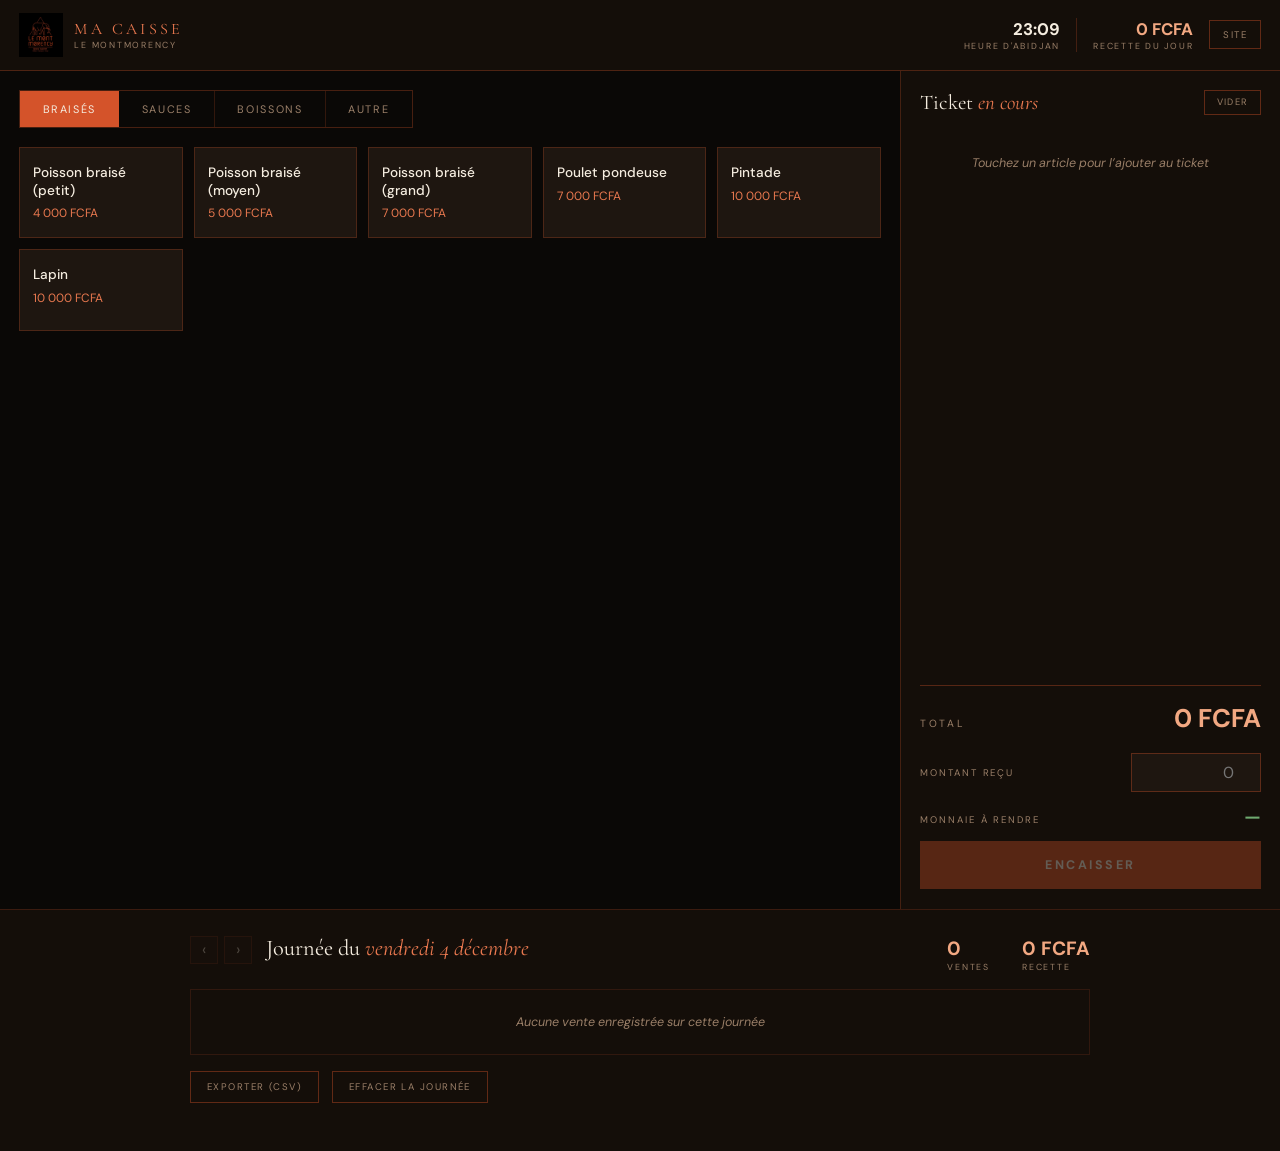
<file: caisse.html>
<!DOCTYPE html>
<html lang="fr">
<head>
<meta charset="UTF-8">
<meta name="viewport" content="width=device-width, initial-scale=1.0">
<meta name="robots" content="noindex, nofollow">
<link rel="icon" href="data:image/svg+xml,<svg xmlns=%22http://www.w3.org/2000/svg%22 viewBox=%220 0 100 100%22><circle cx=%2250%22 cy=%2250%22 r=%2245%22 fill=%22%23D4532A%22/></svg>">
<title>Ma Caisse — Le Montmorency</title>
<link href="https://fonts.googleapis.com/css2?family=Cormorant+Garamond:ital,wght@0,300;0,400;0,600&family=DM+Sans:wght@300;400;500;700&display=swap" rel="stylesheet">
<style>
  *, *::before, *::after { box-sizing: border-box; margin: 0; padding: 0; }
  :root {
    --orange: #D4532A;
    --orange-light: #E8784F;
    --orange-pale: #F2A882;
    --dark: #0A0806;
    --dark2: #140E09;
    --dark3: #1E1610;
    --cream: #F5EDE0;
    --text-muted: #9A7F68;
    --green: #6FA96F;
  }
  body { font-family: 'DM Sans', sans-serif; background: var(--dark); color: var(--cream); min-height: 100vh; }

  /* HEADER */
  header {
    display: flex; align-items: center; justify-content: space-between;
    padding: 0.8rem 1.2rem; background: var(--dark2);
    border-bottom: 0.5px solid rgba(212,83,42,0.3);
    position: sticky; top: 0; z-index: 50;
  }
  .head-logo { display: flex; align-items: center; gap: 0.7rem; }
  .head-logo img { height: 44px; width: 44px; object-fit: contain; }
  .head-title { font-family: 'Cormorant Garamond', serif; font-size: 1rem; letter-spacing: 0.2em; color: var(--orange-light); text-transform: uppercase; }
  .head-sub { font-size: 0.55rem; letter-spacing: 0.2em; color: var(--text-muted); text-transform: uppercase; }
  .head-right { display: flex; align-items: center; gap: 1rem; }
  .day-total-badge { text-align: right; }
  .day-total-badge .amount { font-size: 1.05rem; font-weight: 700; color: var(--orange-pale); }
  .day-total-badge .label { font-size: 0.55rem; letter-spacing: 0.2em; text-transform: uppercase; color: var(--text-muted); }
  .back-link { font-size: 0.6rem; letter-spacing: 0.15em; text-transform: uppercase; color: var(--text-muted); text-decoration: none; border: 0.5px solid rgba(212,83,42,0.4); padding: 0.45rem 0.8rem; }
  .back-link:hover { color: var(--cream); border-color: var(--orange); }

  /* LAYOUT */
  .caisse-layout { display: grid; grid-template-columns: 1fr 380px; gap: 0; min-height: calc(100vh - 62px); }

  /* PRODUITS */
  .produits { padding: 1.2rem; }
  .cat-tabs { display: flex; border: 0.5px solid rgba(212,83,42,0.3); width: fit-content; margin-bottom: 1.2rem; flex-wrap: wrap; }
  .cat-tab { font-size: 0.68rem; letter-spacing: 0.15em; text-transform: uppercase; color: var(--text-muted); padding: 0.7rem 1.4rem; background: transparent; border: none; cursor: pointer; transition: all 0.2s; border-right: 0.5px solid rgba(212,83,42,0.2); font-family: 'DM Sans', sans-serif; }
  .cat-tab:last-child { border-right: none; }
  .cat-tab.active { background: var(--orange); color: var(--cream); }

  .prod-grid { display: grid; grid-template-columns: repeat(auto-fill, minmax(150px, 1fr)); gap: 0.7rem; }
  .prod-btn {
    background: var(--dark3); border: 0.5px solid rgba(212,83,42,0.25);
    color: var(--cream); cursor: pointer; padding: 1rem 0.8rem;
    display: flex; flex-direction: column; gap: 0.35rem; text-align: left;
    font-family: 'DM Sans', sans-serif; transition: all 0.15s; min-height: 82px;
  }
  .prod-btn:hover { border-color: var(--orange); background: rgba(212,83,42,0.12); }
  .prod-btn:active { transform: scale(0.97); background: rgba(212,83,42,0.25); }
  .prod-name { font-size: 0.85rem; font-weight: 500; line-height: 1.3; }
  .prod-price { font-size: 0.75rem; color: var(--orange-light); }

  /* TICKET */
  .ticket {
    background: var(--dark2); border-left: 0.5px solid rgba(212,83,42,0.25);
    display: flex; flex-direction: column; padding: 1.2rem;
    position: sticky; top: 62px; height: calc(100vh - 62px); overflow-y: auto;
  }
  .ticket h2 { font-family: 'Cormorant Garamond', serif; font-size: 1.3rem; font-weight: 400; margin-bottom: 1rem; display: flex; justify-content: space-between; align-items: center; }
  .ticket h2 em { font-style: italic; color: var(--orange-light); }
  .btn-clear { font-size: 0.58rem; letter-spacing: 0.15em; text-transform: uppercase; background: transparent; border: 0.5px solid rgba(212,83,42,0.4); color: var(--text-muted); cursor: pointer; padding: 0.35rem 0.7rem; font-family: 'DM Sans', sans-serif; }
  .btn-clear:hover { color: var(--cream); border-color: var(--orange); }

  .ticket-lines { flex: 1; overflow-y: auto; min-height: 120px; }
  .ticket-empty { font-size: 0.78rem; color: var(--text-muted); font-style: italic; padding: 1.5rem 0; text-align: center; }
  .ticket-line { display: flex; align-items: center; gap: 0.6rem; padding: 0.55rem 0; border-bottom: 0.5px solid rgba(212,83,42,0.1); }
  .tl-name { flex: 1; font-size: 0.82rem; line-height: 1.3; }
  .tl-qty { display: flex; align-items: center; gap: 0.4rem; }
  .qty-btn { width: 26px; height: 26px; background: var(--dark3); border: 0.5px solid rgba(212,83,42,0.35); color: var(--cream); cursor: pointer; font-size: 0.9rem; line-height: 1; font-family: 'DM Sans', sans-serif; }
  .qty-btn:hover { border-color: var(--orange); }
  .tl-qty span { font-size: 0.85rem; min-width: 18px; text-align: center; }
  .tl-total { font-size: 0.8rem; color: var(--orange-light); min-width: 74px; text-align: right; white-space: nowrap; }

  .ticket-total { display: flex; justify-content: space-between; align-items: baseline; padding: 1rem 0 0.6rem; border-top: 0.5px solid rgba(212,83,42,0.35); margin-top: 0.6rem; }
  .ticket-total .label { font-size: 0.65rem; letter-spacing: 0.25em; text-transform: uppercase; color: var(--text-muted); }
  .ticket-total .value { font-size: 1.6rem; font-weight: 700; color: var(--orange-pale); }

  .pay-row { display: flex; align-items: center; gap: 0.7rem; margin: 0.5rem 0; }
  .pay-row label { font-size: 0.6rem; letter-spacing: 0.2em; text-transform: uppercase; color: var(--text-muted); flex: 1; }
  .pay-row input { width: 130px; background: var(--dark3); border: 0.5px solid rgba(212,83,42,0.35); color: var(--cream); font-family: 'DM Sans', sans-serif; font-size: 1rem; padding: 0.5rem 0.7rem; text-align: right; outline: none; }
  .pay-row input:focus { border-color: var(--orange); }
  .monnaie { display: flex; justify-content: space-between; align-items: baseline; margin: 0.3rem 0 0.8rem; }
  .monnaie .label { font-size: 0.6rem; letter-spacing: 0.2em; text-transform: uppercase; color: var(--text-muted); }
  .monnaie .value { font-size: 1.15rem; font-weight: 700; color: var(--green); }
  .monnaie .value.negative { color: var(--orange-light); }

  .btn-encaisser {
    width: 100%; padding: 1rem; background: var(--orange); border: none; cursor: pointer;
    font-family: 'DM Sans', sans-serif; font-size: 0.78rem; font-weight: 700;
    letter-spacing: 0.2em; text-transform: uppercase; color: var(--cream); transition: background 0.2s;
  }
  .btn-encaisser:hover { background: var(--orange-light); }
  .btn-encaisser:disabled { opacity: 0.35; cursor: not-allowed; }

  /* JOURNAL */
  .journal { padding: 1.5rem 1.2rem 3rem; border-top: 0.5px solid rgba(212,83,42,0.2); grid-column: 1 / -1; background: var(--dark2); }
  .journal-head { display: flex; align-items: baseline; justify-content: space-between; flex-wrap: wrap; gap: 0.8rem; margin-bottom: 1rem; max-width: 900px; margin-left: auto; margin-right: auto; }
  .journal-head h2 { font-family: 'Cormorant Garamond', serif; font-size: 1.4rem; font-weight: 400; }
  .journal-head h2 em { font-style: italic; color: var(--orange-light); }
  .journal-stats { display: flex; gap: 2rem; }
  .jstat .num { font-size: 1.2rem; font-weight: 700; color: var(--orange-pale); }
  .jstat .lbl { font-size: 0.55rem; letter-spacing: 0.2em; text-transform: uppercase; color: var(--text-muted); }
  .journal-table { max-width: 900px; margin: 0 auto; border: 0.5px solid rgba(212,83,42,0.15); }
  .jrow { display: flex; align-items: center; gap: 1rem; padding: 0.7rem 1rem; border-bottom: 0.5px solid rgba(212,83,42,0.08); font-size: 0.8rem; }
  .jrow:last-child { border-bottom: none; }
  .jrow .time { color: var(--text-muted); min-width: 52px; }
  .jrow .items { flex: 1; color: var(--cream); line-height: 1.5; }
  .jrow .amount { color: var(--orange-light); font-weight: 500; white-space: nowrap; }
  .jrow .del { background: transparent; border: none; color: var(--text-muted); cursor: pointer; font-size: 0.9rem; padding: 0.2rem 0.4rem; font-family: 'DM Sans', sans-serif; }
  .jrow .del:hover { color: var(--orange-light); }
  .journal-empty { padding: 1.5rem; text-align: center; font-size: 0.78rem; color: var(--text-muted); font-style: italic; }
  .journal-actions { max-width: 900px; margin: 1rem auto 0; display: flex; gap: 0.8rem; flex-wrap: wrap; }
  .btn-small { font-size: 0.6rem; letter-spacing: 0.15em; text-transform: uppercase; background: transparent; border: 0.5px solid rgba(212,83,42,0.4); color: var(--text-muted); cursor: pointer; padding: 0.55rem 1rem; font-family: 'DM Sans', sans-serif; transition: all 0.2s; }
  .btn-small:hover { color: var(--cream); border-color: var(--orange); }

  /* TOAST */
  .toast {
    position: fixed; bottom: 1.5rem; left: 50%; transform: translateX(-50%) translateY(80px);
    background: var(--green); color: var(--dark); font-weight: 700; font-size: 0.8rem;
    letter-spacing: 0.1em; padding: 0.8rem 1.6rem; opacity: 0; transition: all 0.3s; z-index: 100;
    pointer-events: none; text-transform: uppercase;
  }
  .toast.show { opacity: 1; transform: translateX(-50%) translateY(0); }

  /* HORLOGE & NAVIGATION DE JOURNÉE */
  .clock-badge { text-align: right; padding-right: 1rem; border-right: 0.5px solid rgba(212,83,42,0.25); }
  .clock-badge .time { font-size: 1.05rem; font-weight: 700; color: var(--cream); font-variant-numeric: tabular-nums; }
  .clock-badge .label { font-size: 0.55rem; letter-spacing: 0.2em; text-transform: uppercase; color: var(--text-muted); }
  .day-nav { display: inline-flex; align-items: center; gap: 0.35rem; margin-right: 0.6rem; vertical-align: middle; }
  .day-nav button { width: 28px; height: 28px; background: var(--dark3); border: 0.5px solid rgba(212,83,42,0.35); color: var(--cream); cursor: pointer; font-size: 1rem; line-height: 1; font-family: 'DM Sans', sans-serif; }
  .day-nav button:hover:not(:disabled) { border-color: var(--orange); }
  .day-nav button:disabled { opacity: 0.25; cursor: not-allowed; }
  .past-banner {
    max-width: 900px; margin: 0 auto 1rem; display: flex; align-items: center;
    justify-content: space-between; gap: 1rem; flex-wrap: wrap; padding: 0.7rem 1rem;
    background: rgba(212,83,42,0.12); border: 0.5px solid rgba(212,83,42,0.4);
    font-size: 0.75rem; color: var(--orange-pale);
  }
  .past-banner[hidden] { display: none; }

  /* RESPONSIVE */
  @media (max-width: 860px) {
    .caisse-layout { grid-template-columns: 1fr; }
    .ticket { position: static; height: auto; border-left: none; border-top: 0.5px solid rgba(212,83,42,0.25); }
    .prod-grid { grid-template-columns: repeat(auto-fill, minmax(130px, 1fr)); }
    .head-title { font-size: 0.85rem; }
    .head-right { gap: 0.6rem; }
    .clock-badge { padding-right: 0.6rem; }
    .clock-badge .time, .day-total-badge .amount { font-size: 0.82rem; }
    .clock-badge .label, .day-total-badge .label { font-size: 0.46rem; letter-spacing: 0.1em; }
    .back-link { padding: 0.4rem 0.55rem; font-size: 0.55rem; }
    .cat-tabs { width: 100%; }
    .cat-tab { flex: 1; padding: 0.7rem 0.4rem; font-size: 0.6rem; }
  }
</style>
</head>
<body>

<header>
  <div class="head-logo">
    <img src="logo.jpg" alt="Le Montmorency">
    <div>
      <div class="head-title">Ma Caisse</div>
      <div class="head-sub">Le Montmorency</div>
    </div>
  </div>
  <div class="head-right">
    <div class="clock-badge">
      <div class="time" id="clockAbidjan">--:--</div>
      <div class="label">Heure d'Abidjan</div>
    </div>
    <div class="day-total-badge">
      <div class="amount" id="headDayTotal">0 FCFA</div>
      <div class="label">Recette du jour</div>
    </div>
    <a class="back-link" href="index.html">Site</a>
  </div>
</header>

<div class="caisse-layout">

  <!-- PRODUITS -->
  <section class="produits">
    <div class="cat-tabs" id="catTabs"></div>
    <div class="prod-grid" id="prodGrid"></div>
  </section>

  <!-- TICKET -->
  <aside class="ticket">
    <h2><span>Ticket <em>en cours</em></span><button class="btn-clear" onclick="clearTicket()">Vider</button></h2>
    <div class="ticket-lines" id="ticketLines"></div>
    <div class="ticket-total">
      <span class="label">Total</span>
      <span class="value" id="ticketTotal">0 FCFA</span>
    </div>
    <div class="pay-row">
      <label for="recu">Montant reçu</label>
      <input type="number" id="recu" inputmode="numeric" min="0" step="100" placeholder="0" oninput="renderMonnaie()">
    </div>
    <div class="monnaie">
      <span class="label">Monnaie à rendre</span>
      <span class="value" id="monnaie">—</span>
    </div>
    <button class="btn-encaisser" id="btnEncaisser" onclick="encaisser()" disabled>Encaisser</button>
  </aside>

  <!-- JOURNAL DU JOUR -->
  <section class="journal">
    <div class="journal-head">
      <h2>
        <span class="day-nav">
          <button id="dayPrev" onclick="changerJournee(-1)" title="Journée précédente">‹</button>
          <button id="dayNext" onclick="changerJournee(1)" title="Journée suivante">›</button>
        </span>
        Journée du <em><span id="journalDate"></span></em>
      </h2>
      <div class="journal-stats">
        <div class="jstat"><div class="num" id="statCount">0</div><div class="lbl">Ventes</div></div>
        <div class="jstat"><div class="num" id="statTotal">0 FCFA</div><div class="lbl">Recette</div></div>
      </div>
    </div>
    <div class="past-banner" id="pastBanner" hidden>
      <span>Vous consultez une journée passée. Un encaissement ira dans la journée en cours.</span>
      <button class="btn-small" onclick="retourAujourdhui()">Revenir à la journée en cours</button>
    </div>
    <div class="journal-table" id="journalTable"></div>
    <div class="journal-actions">
      <button class="btn-small" onclick="exportCSV()">Exporter (CSV)</button>
      <button class="btn-small" id="clearDayBtn" onclick="clearDay()">Effacer la journée</button>
    </div>
  </section>

</div>

<div class="toast" id="toast">Vente enregistrée ✓</div>

<script>
// ---------- Carte & prix ----------
const CATEGORIES = [
  { id: 'braises', label: 'Braisés', items: [
    { name: 'Poisson braisé (petit)', price: 4000 },
    { name: 'Poisson braisé (moyen)', price: 5000 },
    { name: 'Poisson braisé (grand)', price: 7000 },
    { name: 'Poulet pondeuse', price: 7000 },
    { name: 'Pintade', price: 10000 },
    { name: 'Lapin', price: 10000 },
  ]},
  { id: 'sauces', label: 'Sauces', items: [
    { name: 'Sauce Gombo', price: 2000 },
    { name: 'Sauce Graine Kpala', price: 2000 },
    { name: 'Sauce Aubergine', price: 1000 },
  ]},
  { id: 'boissons', label: 'Boissons', items: [
    { name: 'Bock', price: 600 },
    { name: 'Beaufort', price: 600 },
    { name: 'Castel', price: 500 },
    { name: 'Sucrerie', price: 600 },
    { name: 'Chill', price: 500 },
    { name: 'Guiness', price: 500 },
    { name: 'Guiness grand', price: 1200 },
    { name: 'Guiness petit kit', price: 1500 },
    { name: 'Ivoire Black', price: 500 },
    { name: 'Ivoire Bleu', price: 500 },
    { name: 'Malta', price: 600 },
    { name: 'Heineken le kit', price: 2000 },
    { name: 'Desperados le kit', price: 2000 },
    { name: 'Eau de source', price: 500 },
  ]},
  { id: 'autre', label: 'Autre', items: [] },
];

const fmt = n => n.toLocaleString('fr-FR').replace(/ | /g, ' ') + ' FCFA';
const STORAGE_KEY = 'montmorency-caisse';

// ---------- Journée commerciale (toujours calée sur Abidjan) ----------
// La caisse doit se comporter à l'identique qu'on l'ouvre depuis Yopougon ou
// depuis la France : l'heure de l'appareil n'entre jamais dans le calcul.
const TZ = 'Africa/Abidjan';
// Le service du week-end va jusqu'à 2h du matin : la journée bascule à 5h,
// pour qu'une nuit de service reste sur une seule et même feuille.
const HEURE_BASCULE = 5;

// Date et heure d'Abidjan, quel que soit le fuseau de l'appareil.
function heureAbidjan(date = new Date()) {
  const p = new Intl.DateTimeFormat('en-GB', {
    timeZone: TZ, hourCycle: 'h23',
    year: 'numeric', month: '2-digit', day: '2-digit',
    hour: '2-digit', minute: '2-digit',
  }).formatToParts(date).reduce((o, x) => (o[x.type] = x.value, o), {});
  // Certains navigateurs rendent « 24 » à minuit malgré hourCycle
  return { y: +p.year, m: +p.month, d: +p.day, h: +p.hour % 24, min: +p.minute };
}

const cleDate = (y, m, d) => y + '-' + String(m).padStart(2,'0') + '-' + String(d).padStart(2,'0');

// Clé de la journée commerciale en cours : avant l'heure de bascule, on est
// encore sur la journée de la veille.
function journeeCourante(date = new Date()) {
  const t = heureAbidjan(date);
  if (t.h >= HEURE_BASCULE) return cleDate(t.y, t.m, t.d);
  const veille = new Date(Date.UTC(t.y, t.m - 1, t.d));
  veille.setUTCDate(veille.getUTCDate() - 1);
  return cleDate(veille.getUTCFullYear(), veille.getUTCMonth() + 1, veille.getUTCDate());
}

// Libellé « vendredi 28 août » — en UTC pour que l'appareil ne décale rien.
function libelleJournee(cle) {
  const [y, m, d] = cle.split('-').map(Number);
  return new Date(Date.UTC(y, m - 1, d))
    .toLocaleDateString('fr-FR', { weekday: 'long', day: 'numeric', month: 'long', timeZone: 'UTC' });
}

function lireTout() {
  try { return JSON.parse(localStorage.getItem(STORAGE_KEY) || '{}'); } catch (e) { return {}; }
}
function loadJournal(cle) {
  return lireTout()[cle || journeeVue] || [];
}
function saveJournal(entries, cle) {
  const all = lireTout();
  all[cle || journeeVue] = entries;
  localStorage.setItem(STORAGE_KEY, JSON.stringify(all));
}

// ---------- Produits ----------
let activeCat = 'braises';
let ticket = []; // { name, price, qty }
let journeeVue = journeeCourante(); // journée affichée dans le journal

function renderTabs() {
  document.getElementById('catTabs').innerHTML = CATEGORIES.map(c =>
    `<button class="cat-tab${c.id === activeCat ? ' active' : ''}" onclick="switchCat('${c.id}')">${c.label}</button>`
  ).join('');
}
function switchCat(id) { activeCat = id; renderTabs(); renderProducts(); }

function renderProducts() {
  const cat = CATEGORIES.find(c => c.id === activeCat);
  const grid = document.getElementById('prodGrid');
  if (cat.id === 'autre') {
    grid.innerHTML = `
      <button class="prod-btn" onclick="addCustom()" style="grid-column:1/-1;align-items:center;text-align:center;">
        <span class="prod-name">+ Montant libre</span>
        <span class="prod-price">Saisir un article et son prix</span>
      </button>`;
    return;
  }
  grid.innerHTML = cat.items.map((it, i) =>
    `<button class="prod-btn" onclick="addItem('${cat.id}',${i})">
      <span class="prod-name">${it.name}</span>
      <span class="prod-price">${fmt(it.price)}</span>
    </button>`
  ).join('');
}

function addItem(catId, idx) {
  const it = CATEGORIES.find(c => c.id === catId).items[idx];
  addToTicket(it.name, it.price);
}
function addCustom() {
  const name = prompt('Nom de l’article :', 'Divers');
  if (name === null) return;
  const priceStr = prompt('Prix en FCFA :', '');
  if (priceStr === null) return;
  const price = parseInt(priceStr.replace(/\D/g, ''), 10);
  if (!price || price <= 0) { alert('Prix invalide.'); return; }
  addToTicket(name.trim() || 'Divers', price);
}
function addToTicket(name, price) {
  const existing = ticket.find(l => l.name === name && l.price === price);
  if (existing) existing.qty += 1;
  else ticket.push({ name, price, qty: 1 });
  renderTicket();
}
function changeQty(i, delta) {
  ticket[i].qty += delta;
  if (ticket[i].qty <= 0) ticket.splice(i, 1);
  renderTicket();
}
function clearTicket() {
  ticket = [];
  document.getElementById('recu').value = '';
  renderTicket();
}
const ticketTotal = () => ticket.reduce((s, l) => s + l.price * l.qty, 0);

function renderTicket() {
  const lines = document.getElementById('ticketLines');
  if (ticket.length === 0) {
    lines.innerHTML = '<p class="ticket-empty">Touchez un article pour l’ajouter au ticket</p>';
  } else {
    lines.innerHTML = ticket.map((l, i) =>
      `<div class="ticket-line">
        <span class="tl-name">${l.name}</span>
        <span class="tl-qty">
          <button class="qty-btn" onclick="changeQty(${i},-1)">−</button>
          <span>${l.qty}</span>
          <button class="qty-btn" onclick="changeQty(${i},1)">+</button>
        </span>
        <span class="tl-total">${fmt(l.price * l.qty)}</span>
      </div>`
    ).join('');
  }
  document.getElementById('ticketTotal').textContent = fmt(ticketTotal());
  document.getElementById('btnEncaisser').disabled = ticket.length === 0;
  renderMonnaie();
}

function renderMonnaie() {
  const el = document.getElementById('monnaie');
  const recu = parseInt(document.getElementById('recu').value, 10);
  const total = ticketTotal();
  if (!recu || total === 0) { el.textContent = '—'; el.classList.remove('negative'); return; }
  const diff = recu - total;
  if (diff < 0) {
    el.textContent = 'Manque ' + fmt(-diff);
    el.classList.add('negative');
  } else {
    el.textContent = fmt(diff);
    el.classList.remove('negative');
  }
}

// ---------- Encaissement & journal ----------
function encaisser() {
  if (ticket.length === 0) return;
  // Une vente va toujours dans la journée en cours à Abidjan, même si on est
  // en train de consulter une journée passée : on y ramène alors l'affichage.
  const cle = journeeCourante();
  journeeVue = cle;
  const entries = loadJournal(cle);
  const now = heureAbidjan();
  entries.push({
    time: String(now.h).padStart(2,'0') + ':' + String(now.min).padStart(2,'0'),
    items: ticket.map(l => ({ name: l.name, price: l.price, qty: l.qty })),
    total: ticketTotal(),
  });
  saveJournal(entries, cle);
  clearTicket();
  renderJournal();
  const t = document.getElementById('toast');
  t.classList.add('show');
  setTimeout(() => t.classList.remove('show'), 1800);
}

function deleteSale(i) {
  if (!confirm('Supprimer cette vente du journal ?')) return;
  const entries = loadJournal();
  entries.splice(i, 1);
  saveJournal(entries);
  renderJournal();
}

function clearDay() {
  const entries = loadJournal();
  if (entries.length === 0) return;
  if (!confirm('Effacer toutes les ventes du ' + libelleJournee(journeeVue) + ' ? Cette action est définitive.')) return;
  saveJournal([]);
  renderJournal();
}

// Journées disponibles (celles qui ont des ventes + la journée en cours), triées.
function journeesDisponibles() {
  const cles = Object.keys(lireTout()).filter(c => (lireTout()[c] || []).length > 0);
  const courante = journeeCourante();
  if (!cles.includes(courante)) cles.push(courante);
  if (!cles.includes(journeeVue)) cles.push(journeeVue);
  return cles.sort();
}

function changerJournee(pas) {
  const cles = journeesDisponibles();
  const i = cles.indexOf(journeeVue) + pas;
  if (i < 0 || i >= cles.length) return;
  journeeVue = cles[i];
  renderJournal();
}

function retourAujourdhui() {
  journeeVue = journeeCourante();
  renderJournal();
}

function renderJournal() {
  const entries = loadJournal();
  const courante = journeeCourante();
  const table = document.getElementById('journalTable');
  if (entries.length === 0) {
    table.innerHTML = '<p class="journal-empty">Aucune vente enregistrée sur cette journée</p>';
  } else {
    table.innerHTML = entries.map((e, i) =>
      `<div class="jrow">
        <span class="time">${e.time}</span>
        <span class="items">${e.items.map(it => (it.qty > 1 ? it.qty + '× ' : '') + it.name).join(', ')}</span>
        <span class="amount">${fmt(e.total)}</span>
        <button class="del" onclick="deleteSale(${i})" title="Supprimer">✕</button>
      </div>`
    ).join('');
  }
  const total = entries.reduce((s, e) => s + e.total, 0);
  document.getElementById('statCount').textContent = entries.length;
  document.getElementById('statTotal').textContent = fmt(total);
  document.getElementById('journalDate').textContent = libelleJournee(journeeVue);

  // Le badge d'en-tête suit toujours la journée en cours, pas celle qu'on consulte.
  const totalCourant = loadJournal(courante).reduce((s, e) => s + e.total, 0);
  document.getElementById('headDayTotal').textContent = fmt(totalCourant);

  // Navigation entre journées
  const cles = journeesDisponibles();
  const i = cles.indexOf(journeeVue);
  document.getElementById('dayPrev').disabled = i <= 0;
  document.getElementById('dayNext').disabled = i >= cles.length - 1;
  const passee = journeeVue !== courante;
  document.getElementById('pastBanner').hidden = !passee;
  document.getElementById('clearDayBtn').textContent = passee ? 'Effacer cette journée' : 'Effacer la journée';
}

function exportCSV() {
  const entries = loadJournal();
  if (entries.length === 0) { alert('Aucune vente à exporter sur cette journée.'); return; }
  let csv = 'Heure;Articles;Total (FCFA)\n';
  entries.forEach(e => {
    const items = e.items.map(it => (it.qty > 1 ? it.qty + 'x ' : '') + it.name).join(', ');
    csv += `${e.time};"${items.replace(/"/g, '""')}";${e.total}\n`;
  });
  csv += `;TOTAL;${entries.reduce((s, e) => s + e.total, 0)}\n`;
  const blob = new Blob(['﻿' + csv], { type: 'text/csv;charset=utf-8;' });
  const a = document.createElement('a');
  a.href = URL.createObjectURL(blob);
  a.download = 'caisse-montmorency-' + journeeVue + '.csv';
  a.click();
  URL.revokeObjectURL(a.href);
}

// ---------- Horloge d'Abidjan & bascule de journée ----------
function tick() {
  const t = heureAbidjan();
  document.getElementById('clockAbidjan').textContent =
    String(t.h).padStart(2,'0') + ':' + String(t.min).padStart(2,'0');
  // Si la journée commerciale bascule pendant que la page est ouverte, on suit
  // le mouvement — sauf si l'utilisateur consulte volontairement une journée passée.
  const courante = journeeCourante();
  if (courante !== derniereJournee) {
    if (journeeVue === derniereJournee) journeeVue = courante;
    derniereJournee = courante;
    renderJournal();
  }
}

// ---------- Init ----------
let derniereJournee = journeeCourante();
renderTabs();
renderProducts();
renderTicket();
renderJournal();
tick();
setInterval(tick, 20000);
</script>
</body>
</html>
</file>
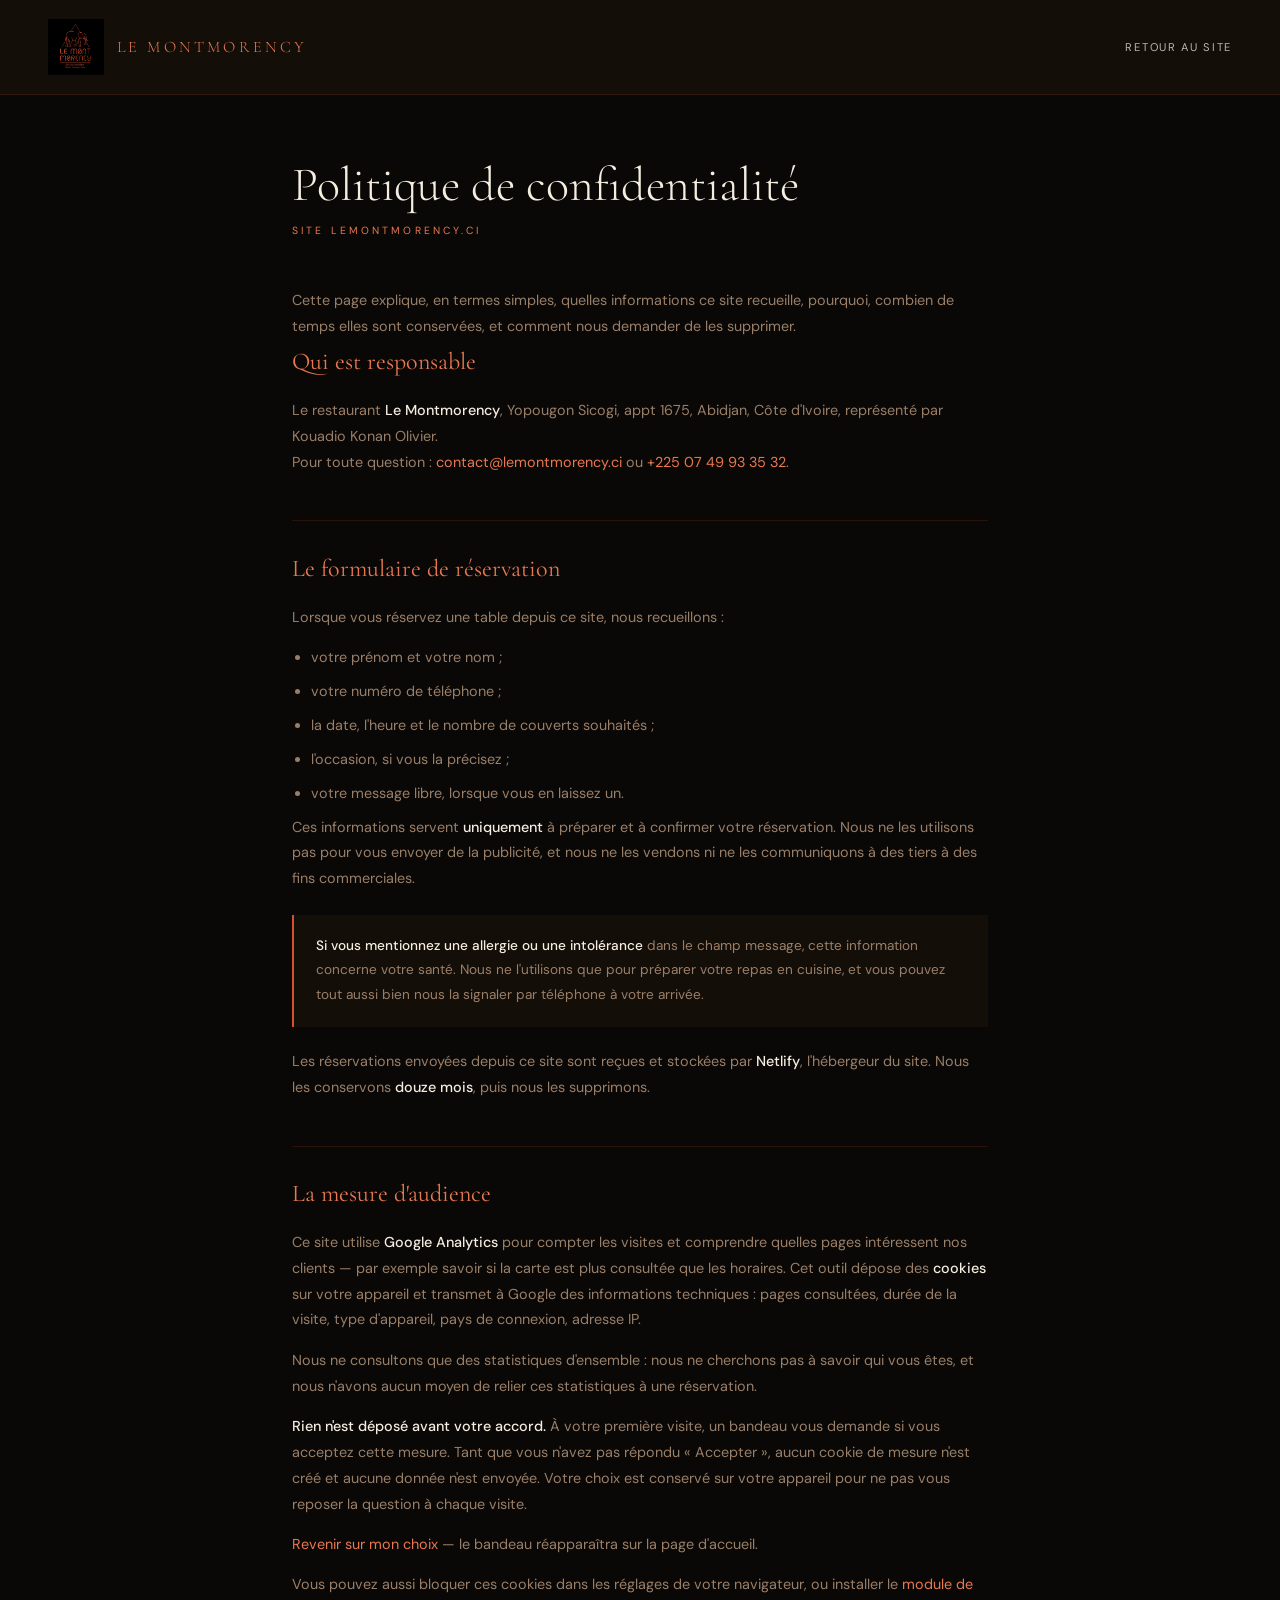
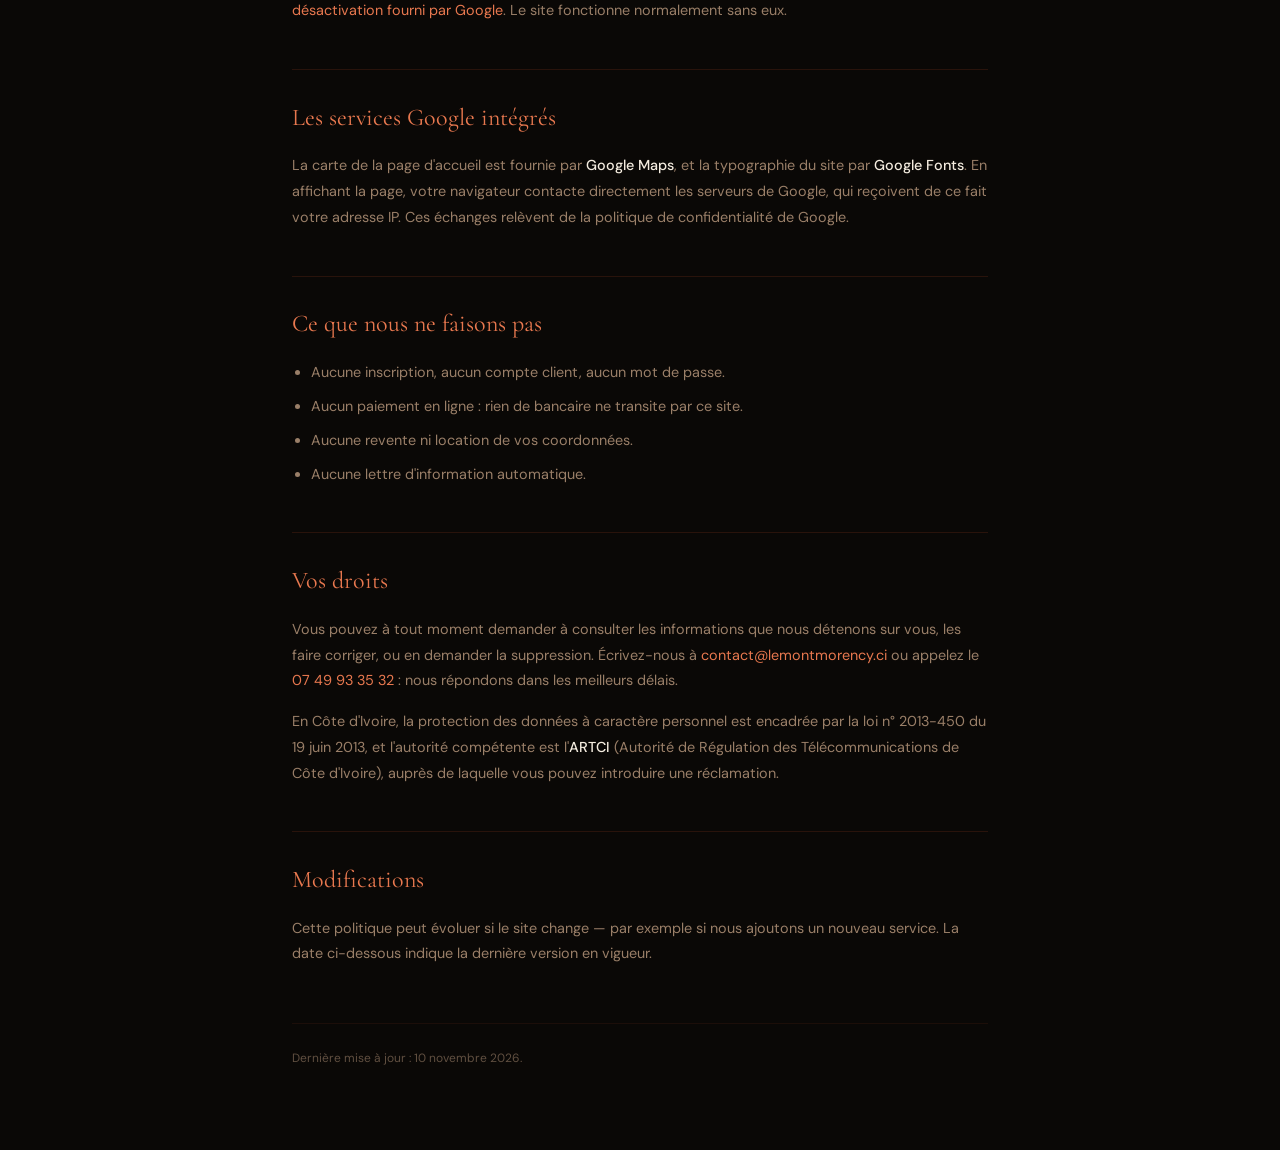
<file: confidentialite.html>
<!DOCTYPE html>
<html lang="fr">
<head>
<meta charset="UTF-8">
<meta name="viewport" content="width=device-width, initial-scale=1.0">
<meta name="robots" content="index, follow">
<meta name="description" content="Politique de confidentialité du site du restaurant Le Montmorency : données collectées, durée de conservation et droits des personnes.">
<link rel="canonical" href="https://lemontmorency.ci/confidentialite.html">
<link rel="icon" href="/favicon.ico" sizes="any">
<title>Politique de confidentialité — Le Montmorency</title>
<link href="https://fonts.googleapis.com/css2?family=Cormorant+Garamond:ital,wght@0,300;0,400&family=DM+Sans:wght@300;400;500&display=swap" rel="stylesheet">
<link rel="stylesheet" href="pages-legales.css">
</head>
<body>

<header class="bandeau">
  <img src="logo.jpg" alt="Le Montmorency">
  <span class="bandeau-nom">Le Montmorency</span>
  <a class="bandeau-retour" href="/">Retour au site</a>
</header>

<main>
  <h1>Politique de confidentialité</h1>
  <p class="sous-titre">Site lemontmorency.ci</p>

  <p>
    Cette page explique, en termes simples, quelles informations ce site recueille, pourquoi,
    combien de temps elles sont conservées, et comment nous demander de les supprimer.
  </p>

  <h2>Qui est responsable</h2>
  <p>
    Le restaurant <strong>Le Montmorency</strong>, Yopougon Sicogi, appt 1675, Abidjan,
    Côte d'Ivoire, représenté par Kouadio Konan Olivier.<br>
    Pour toute question : <a href="mailto:contact@lemontmorency.ci">contact@lemontmorency.ci</a>
    ou <a href="tel:+2250749933532">+225 07 49 93 35 32</a>.
  </p>

  <h2>Le formulaire de réservation</h2>
  <p>Lorsque vous réservez une table depuis ce site, nous recueillons :</p>
  <ul>
    <li>votre prénom et votre nom ;</li>
    <li>votre numéro de téléphone ;</li>
    <li>la date, l'heure et le nombre de couverts souhaités ;</li>
    <li>l'occasion, si vous la précisez ;</li>
    <li>votre message libre, lorsque vous en laissez un.</li>
  </ul>
  <p>
    Ces informations servent <strong>uniquement</strong> à préparer et à confirmer votre
    réservation. Nous ne les utilisons pas pour vous envoyer de la publicité, et nous ne les
    vendons ni ne les communiquons à des tiers à des fins commerciales.
  </p>
  <div class="encart">
    <p>
      <strong>Si vous mentionnez une allergie ou une intolérance</strong> dans le champ message,
      cette information concerne votre santé. Nous ne l'utilisons que pour préparer votre repas en
      cuisine, et vous pouvez tout aussi bien nous la signaler par téléphone à votre arrivée.
    </p>
  </div>
  <p>
    Les réservations envoyées depuis ce site sont reçues et stockées par <strong>Netlify</strong>,
    l'hébergeur du site. Nous les conservons <strong>douze mois</strong>, puis nous les supprimons.
  </p>

  <h2>La mesure d'audience</h2>
  <p>
    Ce site utilise <strong>Google Analytics</strong> pour compter les visites et comprendre
    quelles pages intéressent nos clients — par exemple savoir si la carte est plus consultée que
    les horaires. Cet outil dépose des <strong>cookies</strong> sur votre appareil et transmet à
    Google des informations techniques : pages consultées, durée de la visite, type d'appareil,
    pays de connexion, adresse IP.
  </p>
  <p>
    Nous ne consultons que des statistiques d'ensemble : nous ne cherchons pas à savoir qui vous
    êtes, et nous n'avons aucun moyen de relier ces statistiques à une réservation.
  </p>
  <p>
    <strong>Rien n'est déposé avant votre accord.</strong> À votre première visite, un bandeau
    vous demande si vous acceptez cette mesure. Tant que vous n'avez pas répondu « Accepter »,
    aucun cookie de mesure n'est créé et aucune donnée n'est envoyée. Votre choix est conservé
    sur votre appareil pour ne pas vous reposer la question à chaque visite.
  </p>
  <p>
    <a href="/#revenir-sur-mon-choix" onclick="localStorage.removeItem('mesure-audience'); location.href='/'; return false;">Revenir sur mon choix</a>
    — le bandeau réapparaîtra sur la page d'accueil.
  </p>
  <p>
    Vous pouvez aussi bloquer ces cookies dans les réglages de votre
    navigateur, ou installer le
    <a href="https://tools.google.com/dlpage/gaoptout" target="_blank" rel="noopener">module de désactivation fourni par Google</a>.
    Le site fonctionne normalement sans eux.
  </p>

  <h2>Les services Google intégrés</h2>
  <p>
    La carte de la page d'accueil est fournie par <strong>Google Maps</strong>, et la typographie
    du site par <strong>Google Fonts</strong>. En affichant la page, votre navigateur contacte
    directement les serveurs de Google, qui reçoivent de ce fait votre adresse IP. Ces échanges
    relèvent de la politique de confidentialité de Google.
  </p>

  <h2>Ce que nous ne faisons pas</h2>
  <ul>
    <li>Aucune inscription, aucun compte client, aucun mot de passe.</li>
    <li>Aucun paiement en ligne : rien de bancaire ne transite par ce site.</li>
    <li>Aucune revente ni location de vos coordonnées.</li>
    <li>Aucune lettre d'information automatique.</li>
  </ul>

  <h2>Vos droits</h2>
  <p>
    Vous pouvez à tout moment demander à consulter les informations que nous détenons sur vous,
    les faire corriger, ou en demander la suppression. Écrivez-nous à
    <a href="mailto:contact@lemontmorency.ci">contact@lemontmorency.ci</a> ou appelez le
    <a href="tel:+2250749933532">07 49 93 35 32</a> : nous répondons dans les meilleurs délais.
  </p>
  <p>
    En Côte d'Ivoire, la protection des données à caractère personnel est encadrée par la loi
    n° 2013-450 du 19 juin 2013, et l'autorité compétente est l'<strong>ARTCI</strong>
    (Autorité de Régulation des Télécommunications de Côte d'Ivoire), auprès de laquelle vous
    pouvez introduire une réclamation.
  </p>

  <h2>Modifications</h2>
  <p>
    Cette politique peut évoluer si le site change — par exemple si nous ajoutons un nouveau
    service. La date ci-dessous indique la dernière version en vigueur.
  </p>

  <p class="maj">Dernière mise à jour : 10 novembre 2026.</p>
</main>

</body>
</html>
</file>
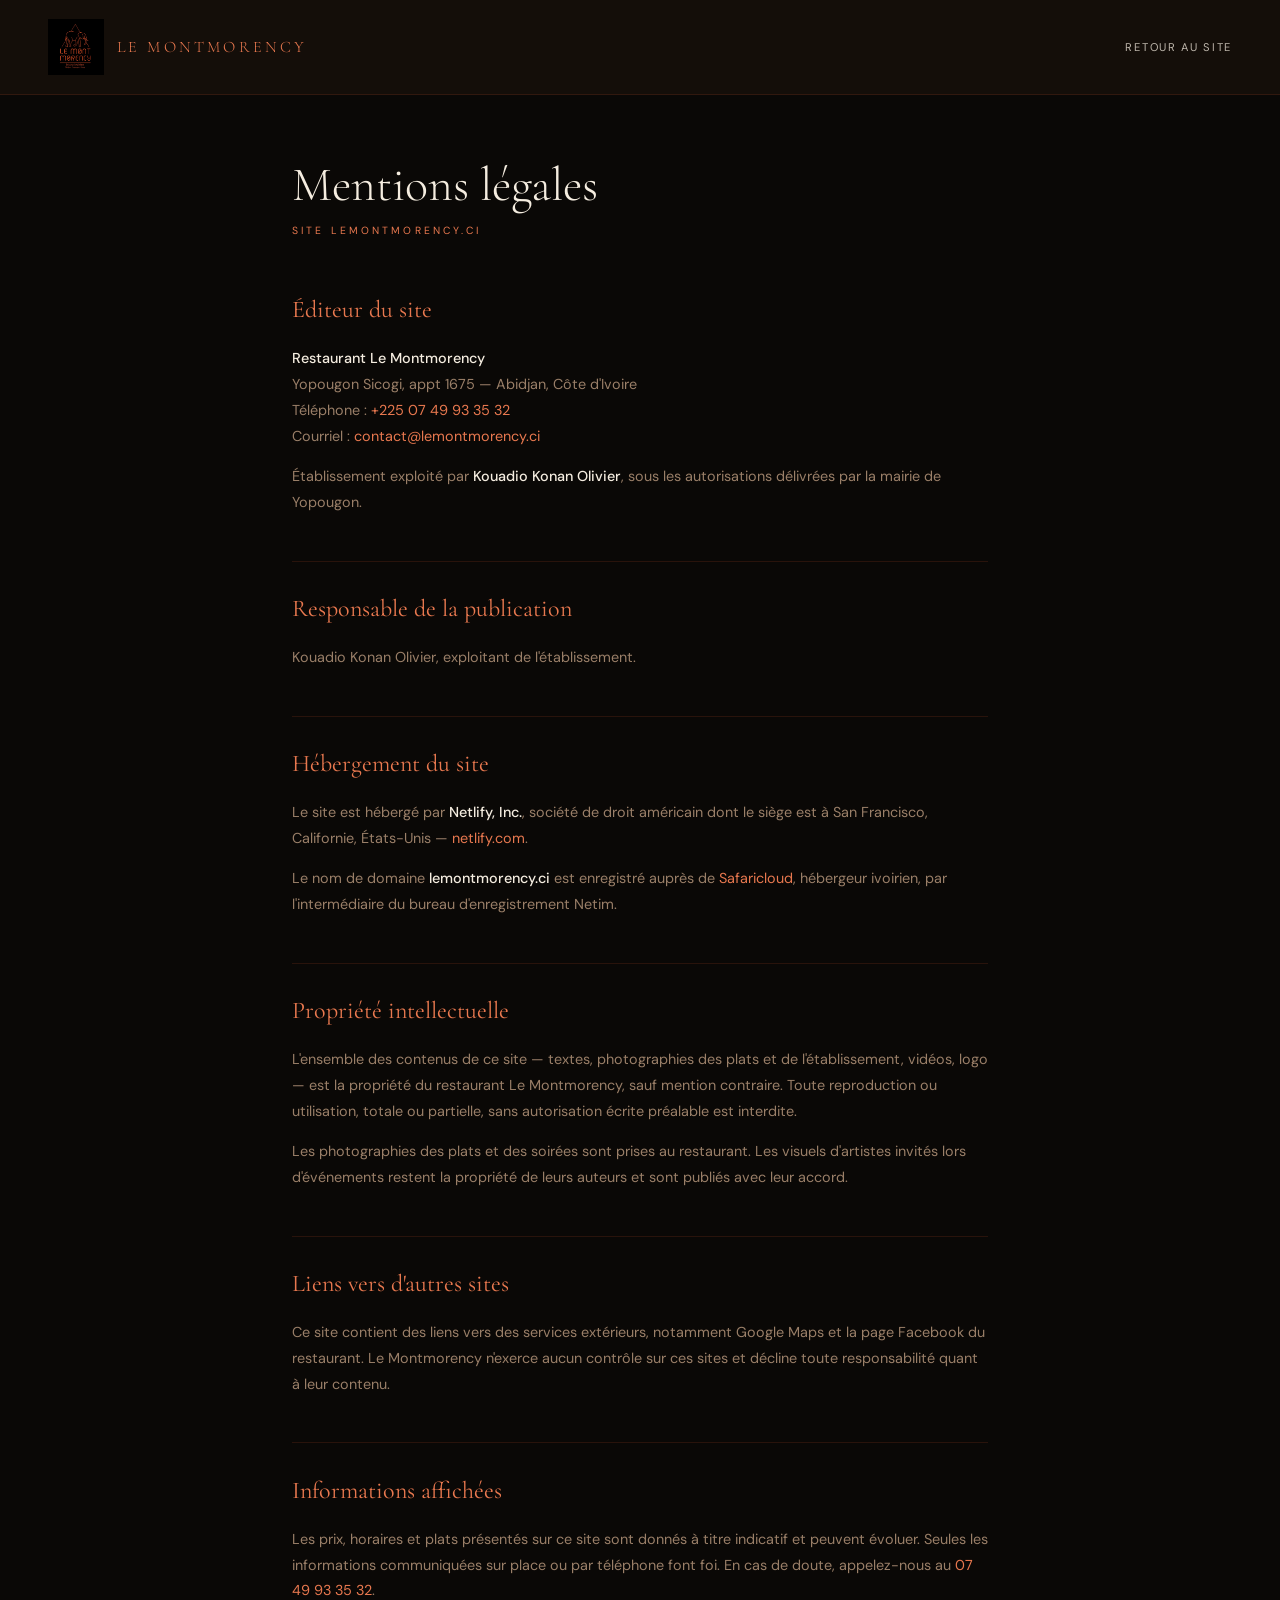
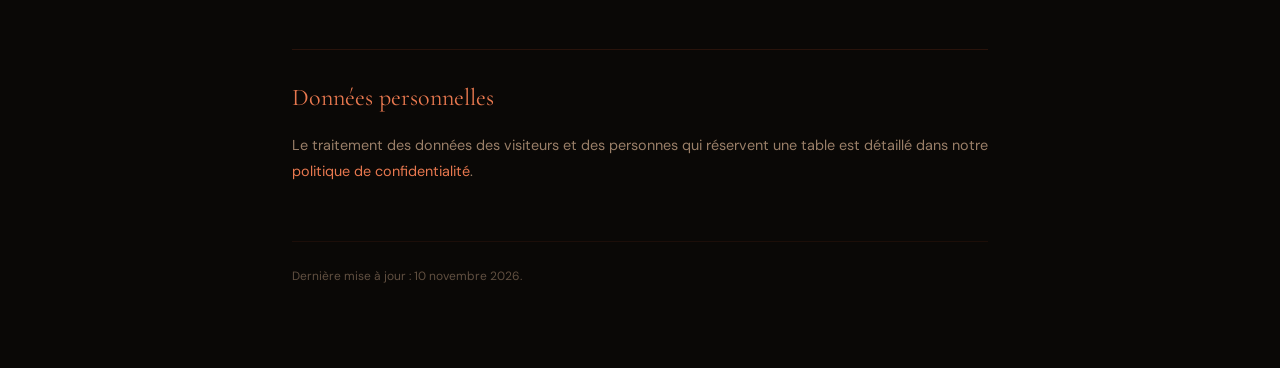
<file: mentions-legales.html>
<!DOCTYPE html>
<html lang="fr">
<head>
<meta charset="UTF-8">
<meta name="viewport" content="width=device-width, initial-scale=1.0">
<meta name="robots" content="index, follow">
<meta name="description" content="Mentions légales du site du restaurant Le Montmorency, bistro ivoirien à Yopougon Sicogi, Abidjan.">
<link rel="canonical" href="https://lemontmorency.ci/mentions-legales.html">
<link rel="icon" href="/favicon.ico" sizes="any">
<title>Mentions légales — Le Montmorency</title>
<link href="https://fonts.googleapis.com/css2?family=Cormorant+Garamond:ital,wght@0,300;0,400&family=DM+Sans:wght@300;400;500&display=swap" rel="stylesheet">
<link rel="stylesheet" href="pages-legales.css">
</head>
<body>

<header class="bandeau">
  <img src="logo.jpg" alt="Le Montmorency">
  <span class="bandeau-nom">Le Montmorency</span>
  <a class="bandeau-retour" href="/">Retour au site</a>
</header>

<main>
  <h1>Mentions légales</h1>
  <p class="sous-titre">Site lemontmorency.ci</p>

  <h2>Éditeur du site</h2>
  <p>
    <strong>Restaurant Le Montmorency</strong><br>
    Yopougon Sicogi, appt 1675 — Abidjan, Côte d'Ivoire<br>
    Téléphone : <a href="tel:+2250749933532">+225 07 49 93 35 32</a><br>
    Courriel : <a href="mailto:contact@lemontmorency.ci">contact@lemontmorency.ci</a>
  </p>
  <p>
    Établissement exploité par <strong>Kouadio Konan Olivier</strong>, sous les autorisations
    délivrées par la mairie de Yopougon.
  </p>

  <h2>Responsable de la publication</h2>
  <p>Kouadio Konan Olivier, exploitant de l'établissement.</p>

  <h2>Hébergement du site</h2>
  <p>
    Le site est hébergé par <strong>Netlify, Inc.</strong>, société de droit américain dont le siège
    est à San Francisco, Californie, États-Unis — <a href="https://www.netlify.com" target="_blank" rel="noopener">netlify.com</a>.
  </p>
  <p>
    Le nom de domaine <strong>lemontmorency.ci</strong> est enregistré auprès de
    <a href="https://safaricloud.net" target="_blank" rel="noopener">Safaricloud</a>, hébergeur ivoirien,
    par l'intermédiaire du bureau d'enregistrement Netim.
  </p>

  <h2>Propriété intellectuelle</h2>
  <p>
    L'ensemble des contenus de ce site — textes, photographies des plats et de l'établissement,
    vidéos, logo — est la propriété du restaurant Le Montmorency, sauf mention contraire.
    Toute reproduction ou utilisation, totale ou partielle, sans autorisation écrite préalable
    est interdite.
  </p>
  <p>
    Les photographies des plats et des soirées sont prises au restaurant. Les visuels d'artistes
    invités lors d'événements restent la propriété de leurs auteurs et sont publiés avec leur accord.
  </p>

  <h2>Liens vers d'autres sites</h2>
  <p>
    Ce site contient des liens vers des services extérieurs, notamment Google Maps et la page
    Facebook du restaurant. Le Montmorency n'exerce aucun contrôle sur ces sites et décline toute
    responsabilité quant à leur contenu.
  </p>

  <h2>Informations affichées</h2>
  <p>
    Les prix, horaires et plats présentés sur ce site sont donnés à titre indicatif et peuvent
    évoluer. Seules les informations communiquées sur place ou par téléphone font foi. En cas de
    doute, appelez-nous au <a href="tel:+2250749933532">07 49 93 35 32</a>.
  </p>

  <h2>Données personnelles</h2>
  <p>
    Le traitement des données des visiteurs et des personnes qui réservent une table est détaillé
    dans notre <a href="confidentialite.html">politique de confidentialité</a>.
  </p>

  <p class="maj">Dernière mise à jour : 10 novembre 2026.</p>
</main>

</body>
</html>
</file>
<file: pages-legales.css>
/* Feuille de style commune aux pages légales — reprend la charte du site */
*, *::before, *::after { box-sizing: border-box; margin: 0; padding: 0; }
:root {
  --orange: #D4532A;
  --orange-light: #E8784F;
  --dark: #0A0806;
  --dark2: #140E09;
  --cream: #F5EDE0;
  --text-muted: #9A7F68;
}
body {
  font-family: 'DM Sans', sans-serif;
  background: var(--dark);
  color: var(--cream);
  line-height: 1.8;
}

.bandeau {
  display: flex; align-items: center; gap: 0.8rem;
  padding: 1.2rem 3rem;
  border-bottom: 0.5px solid rgba(212,83,42,0.15);
  background: var(--dark2);
}
.bandeau img { height: 56px; width: 56px; object-fit: contain; }
.bandeau-nom {
  font-family: 'Cormorant Garamond', serif; font-size: 1rem; font-weight: 300;
  letter-spacing: 0.2em; color: var(--orange-light); text-transform: uppercase;
}
.bandeau-retour {
  margin-left: auto; font-size: 0.7rem; letter-spacing: 0.15em;
  text-transform: uppercase; color: var(--cream); text-decoration: none;
  opacity: 0.75; transition: opacity 0.2s;
}
.bandeau-retour:hover { opacity: 1; color: var(--orange-light); }

main { max-width: 760px; margin: 0 auto; padding: 4rem 2rem 5rem; }

h1 {
  font-family: 'Cormorant Garamond', serif; font-weight: 300;
  font-size: clamp(2rem, 5vw, 3rem); line-height: 1.1; margin-bottom: 0.6rem;
}
.sous-titre {
  font-size: 0.65rem; letter-spacing: 0.3em; text-transform: uppercase;
  color: var(--orange-light); margin-bottom: 3rem;
}
h2 {
  font-family: 'Cormorant Garamond', serif; font-weight: 400;
  font-size: 1.5rem; color: var(--orange-light);
  margin: 2.8rem 0 0.9rem; padding-top: 1.6rem;
  border-top: 0.5px solid rgba(212,83,42,0.15);
}
h2:first-of-type { border-top: none; padding-top: 0; margin-top: 0; }
p, li { font-size: 0.9rem; color: var(--text-muted); }
p + p { margin-top: 0.9rem; }
strong { color: var(--cream); font-weight: 500; }
ul { margin: 0.9rem 0 0 1.2rem; }
li { margin-bottom: 0.5rem; }
a { color: var(--orange-light); text-decoration: none; }
a:hover { text-decoration: underline; }

.encart {
  background: var(--dark2); border-left: 2px solid var(--orange);
  padding: 1.2rem 1.4rem; margin: 1.4rem 0;
}
.encart p { font-size: 0.85rem; }

.maj {
  margin-top: 3.5rem; padding-top: 1.5rem;
  border-top: 0.5px solid rgba(212,83,42,0.15);
  font-size: 0.75rem; opacity: 0.6;
}

@media (max-width: 768px) {
  .bandeau { padding: 0.9rem 1.2rem; }
  .bandeau img { height: 44px; width: 44px; }
  main { padding: 2.5rem 1.2rem 3.5rem; }
}
</file>
